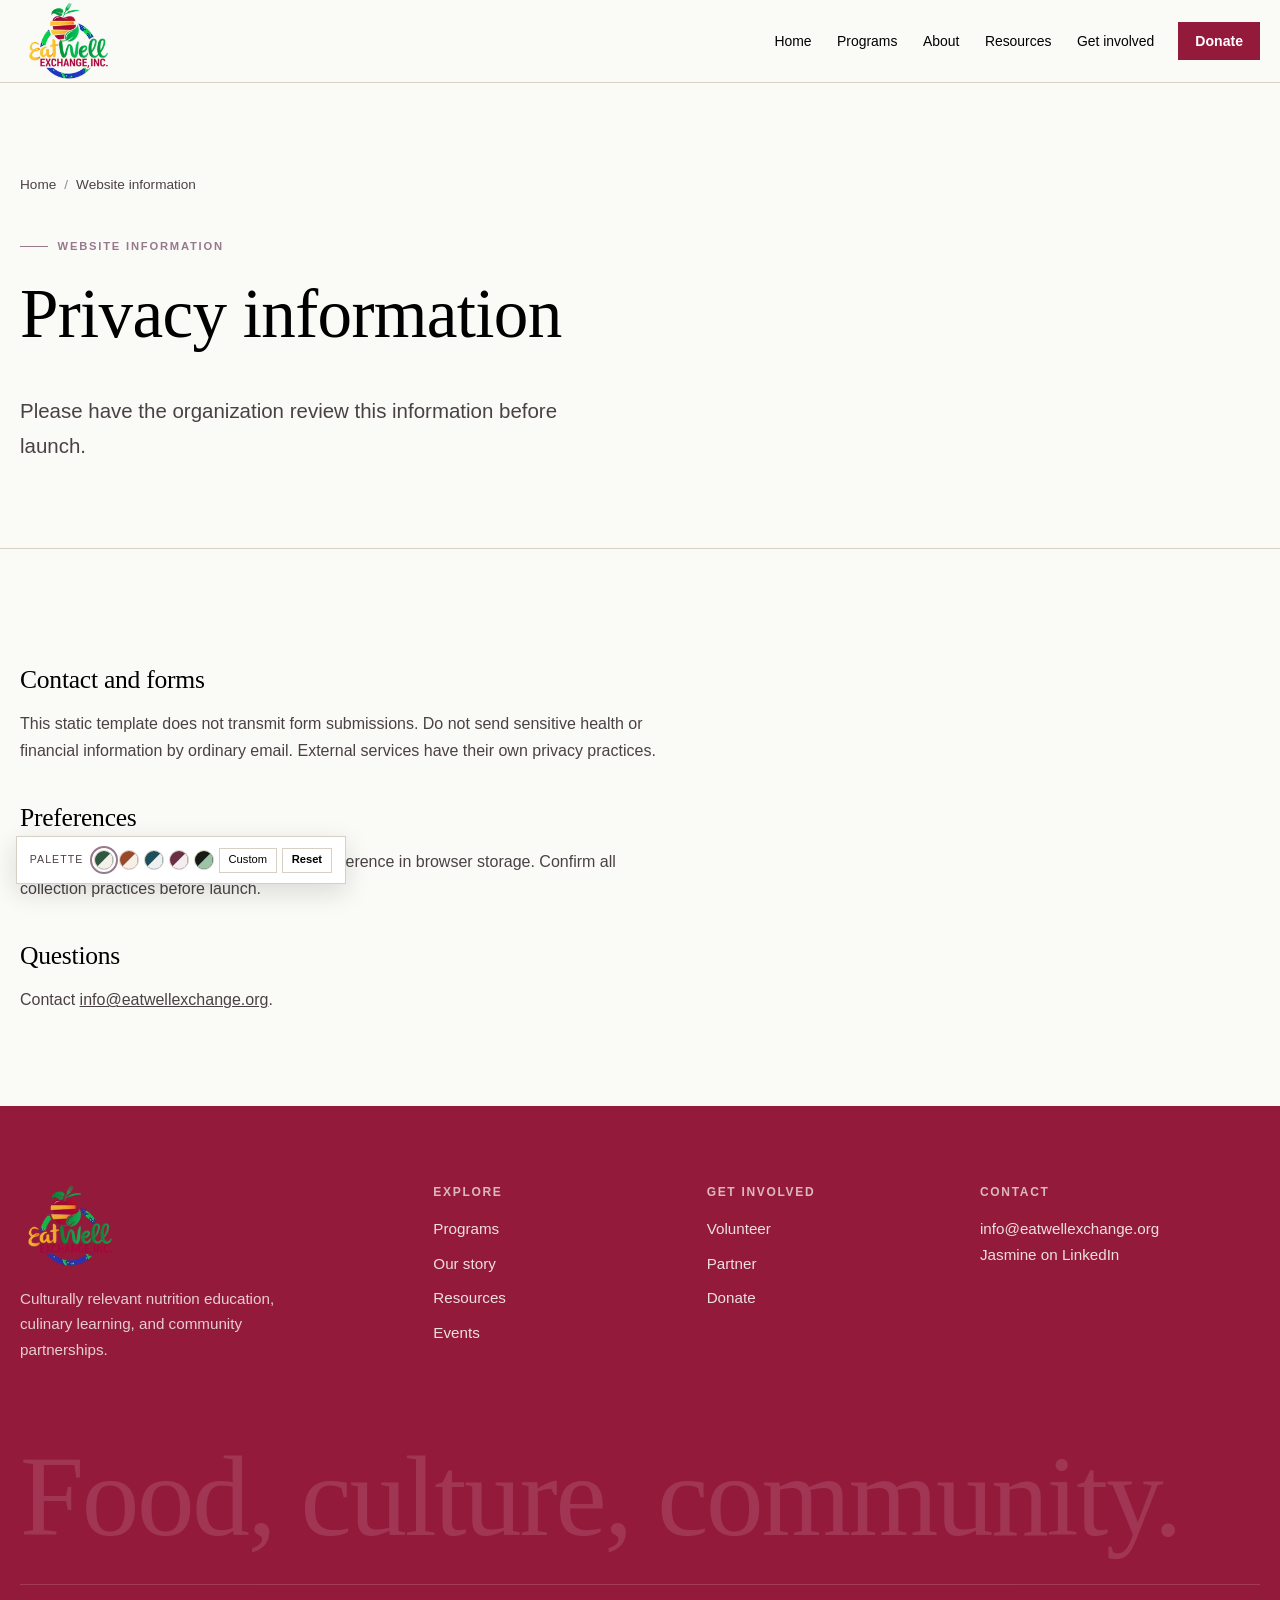
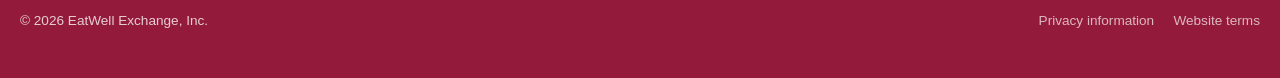
<file: privacy-policy.html>
<!DOCTYPE html><html lang="en" data-theme="sage"><head><meta charset="UTF-8"><meta name="viewport" content="width=device-width, initial-scale=1"><title>Privacy Information | EatWell Exchange</title><meta name="description" content="Privacy information for the EatWell Exchange website."><link rel="canonical" href="https://www.eatwellexchange.org/privacy-policy.html"><meta property="og:type" content="website"><meta property="og:site_name" content="EatWell Exchange, Inc."><meta property="og:title" content="Privacy Information | EatWell Exchange"><meta property="og:description" content="Privacy information for the EatWell Exchange website."><meta property="og:image" content="https://www.eatwellexchange.org/assets/hero.jpg"><meta name="theme-color" content="#941A3C"><link rel="icon" href="favicon.svg" type="image/svg+xml"><script src="theme-init.js"></script><link rel="preconnect" href="https://fonts.googleapis.com"><link rel="preconnect" href="https://fonts.gstatic.com" crossorigin><link rel="stylesheet" href="https://fonts.googleapis.com/css2?family=Instrument+Sans:wght@400;500;600&family=Newsreader:ital,opsz,wght@0,6..72,400;1,6..72,400&display=swap"><link rel="stylesheet" href="styles.css"><script type="application/ld+json">{"@context":"https://schema.org","@type":"WebPage","name":"EatWell Exchange, Inc.","url":"https://www.eatwellexchange.org/","email":"info@eatwellexchange.org"}</script></head><body class=""><a href="#main" class="skip-link">Skip to main content</a><header class="site-header"><div class="wrap header-inner"><a href="index.html" class="brand" aria-label="EatWell Exchange, home"><img class="brand-logo" src="assets/eatwell-exchange-logo.png" alt="EatWell Exchange"></a><nav class="main-nav" id="main-nav" aria-label="Primary"><ul class="nav-list"><li><a href="index.html">Home</a></li><li><a href="services.html">Programs</a></li><li><a href="about.html">About</a></li><li><a href="resources.html">Resources</a></li><li><a href="contact.html">Get involved</a></li></ul><div class="mobile-only"><a href="https://www.eatwellexchange.org/donate" class="btn">Support our mission</a></div></nav><div class="header-tools"><a href="https://www.eatwellexchange.org/donate" class="btn btn-sm header-cta">Donate</a><button type="button" class="menu-toggle" aria-expanded="false" aria-controls="main-nav" aria-label="Open menu"><span></span></button></div></div></header><main id="main"><section class="page-hero"><div class="wrap"><nav class="crumbs"><ol><li><a href="index.html">Home</a></li><li>Website information</li></ol></nav><p class="kicker">Website information</p><h1 style="max-width:22ch">Privacy information</h1><p class="lead">Please have the organization review this information before launch.</p></div></section><section class="section-tight"><div class="wrap"><article class="legal"><h2>Contact and forms</h2><p>This static template does not transmit form submissions. Do not send sensitive health or financial information by ordinary email. External services have their own privacy practices.</p><h2>Preferences</h2><p>The theme control may store your display preference in browser storage. Confirm all collection practices before launch.</p><h2>Questions</h2><p>Contact <a href="mailto:info@eatwellexchange.org">info@eatwellexchange.org</a>.</p></article></div></section></main><footer class="site-footer"><div class="wrap"><div class="footer-grid"><div><a href="index.html" class="brand" style="margin-bottom:1.2rem"><img class="brand-logo" src="assets/eatwell-exchange-logo.png" alt="EatWell Exchange"></a><p style="max-width:34ch;opacity:.8">Culturally relevant nutrition education, culinary learning, and community partnerships.</p></div><div><h2>Explore</h2><ul><li><a href="services.html">Programs</a></li><li><a href="about.html">Our story</a></li><li><a href="resources.html">Resources</a></li><li><a href="https://www.eatwellexchange.org/events">Events</a></li></ul></div><div><h2>Get involved</h2><ul><li><a href="https://www.eatwellexchange.org/volunteer">Volunteer</a></li><li><a href="https://www.eatwellexchange.org/get-involved">Partner</a></li><li><a href="https://www.eatwellexchange.org/donate">Donate</a></li></ul></div><div><h2>Contact</h2><address style="font-style:normal"><a href="mailto:info@eatwellexchange.org">info@eatwellexchange.org</a><br><a href="https://www.linkedin.com/in/jasminewestbrooks">Jasmine on LinkedIn</a></address></div></div><p class="footer-word" aria-hidden="true">Food, culture, community.</p><div class="footer-bottom"><p>&copy; <span data-year>2026</span> EatWell Exchange, Inc.</p><nav aria-label="Legal"><a href="privacy-policy.html">Privacy information</a><a href="terms.html">Website terms</a></nav></div></div></footer><div class="palette palette-dock" role="group" aria-label="Colour palette">
  <span class="palette-label">Palette</span>
  <div class="palette-swatches">
    <button type="button" class="swatch" data-set-theme="sage" aria-pressed="true" aria-label="Sage palette" title="Sage"></button>
    <button type="button" class="swatch" data-set-theme="clay" aria-pressed="false" aria-label="Clay palette" title="Clay"></button>
    <button type="button" class="swatch" data-set-theme="harbor" aria-pressed="false" aria-label="Harbor palette" title="Harbor"></button>
    <button type="button" class="swatch" data-set-theme="plum" aria-pressed="false" aria-label="Plum palette" title="Plum"></button>
    <button type="button" class="swatch" data-set-theme="night" aria-pressed="false" aria-label="Night palette" title="Night"></button>
    <button type="button" class="palette-custom-toggle" aria-expanded="false">Custom</button>
    <button type="button" class="palette-reset-default" data-reset-default-palette aria-label="Reset palette to default colors" title="Reset to default colors">Reset</button>
  </div>
  <div class="palette-custom-controls" hidden>
    <p class="palette-custom-title">Make your own palette</p>
    <label>Page background <input type="color" data-custom-color="bg" value="#FAFAF7"></label>
    <label>Text <input type="color" data-custom-color="ink" value="#000000"></label>
    <label>Accent <input type="color" data-custom-color="accent" value="#97798E"></label>
    <div class="palette-custom-actions"><button type="button" class="palette-apply" data-apply-custom-palette>Apply colors</button><button type="button" class="palette-reset" data-reset-custom-palette>Reset</button></div>
    <p class="palette-custom-help">For clear contrast, pair a light page with dark text or a dark page with light text.</p>
    <p class="palette-custom-status" role="status" aria-live="polite"></p>
  </div>
</div><script src="script.js" defer></script></body></html>
</file>
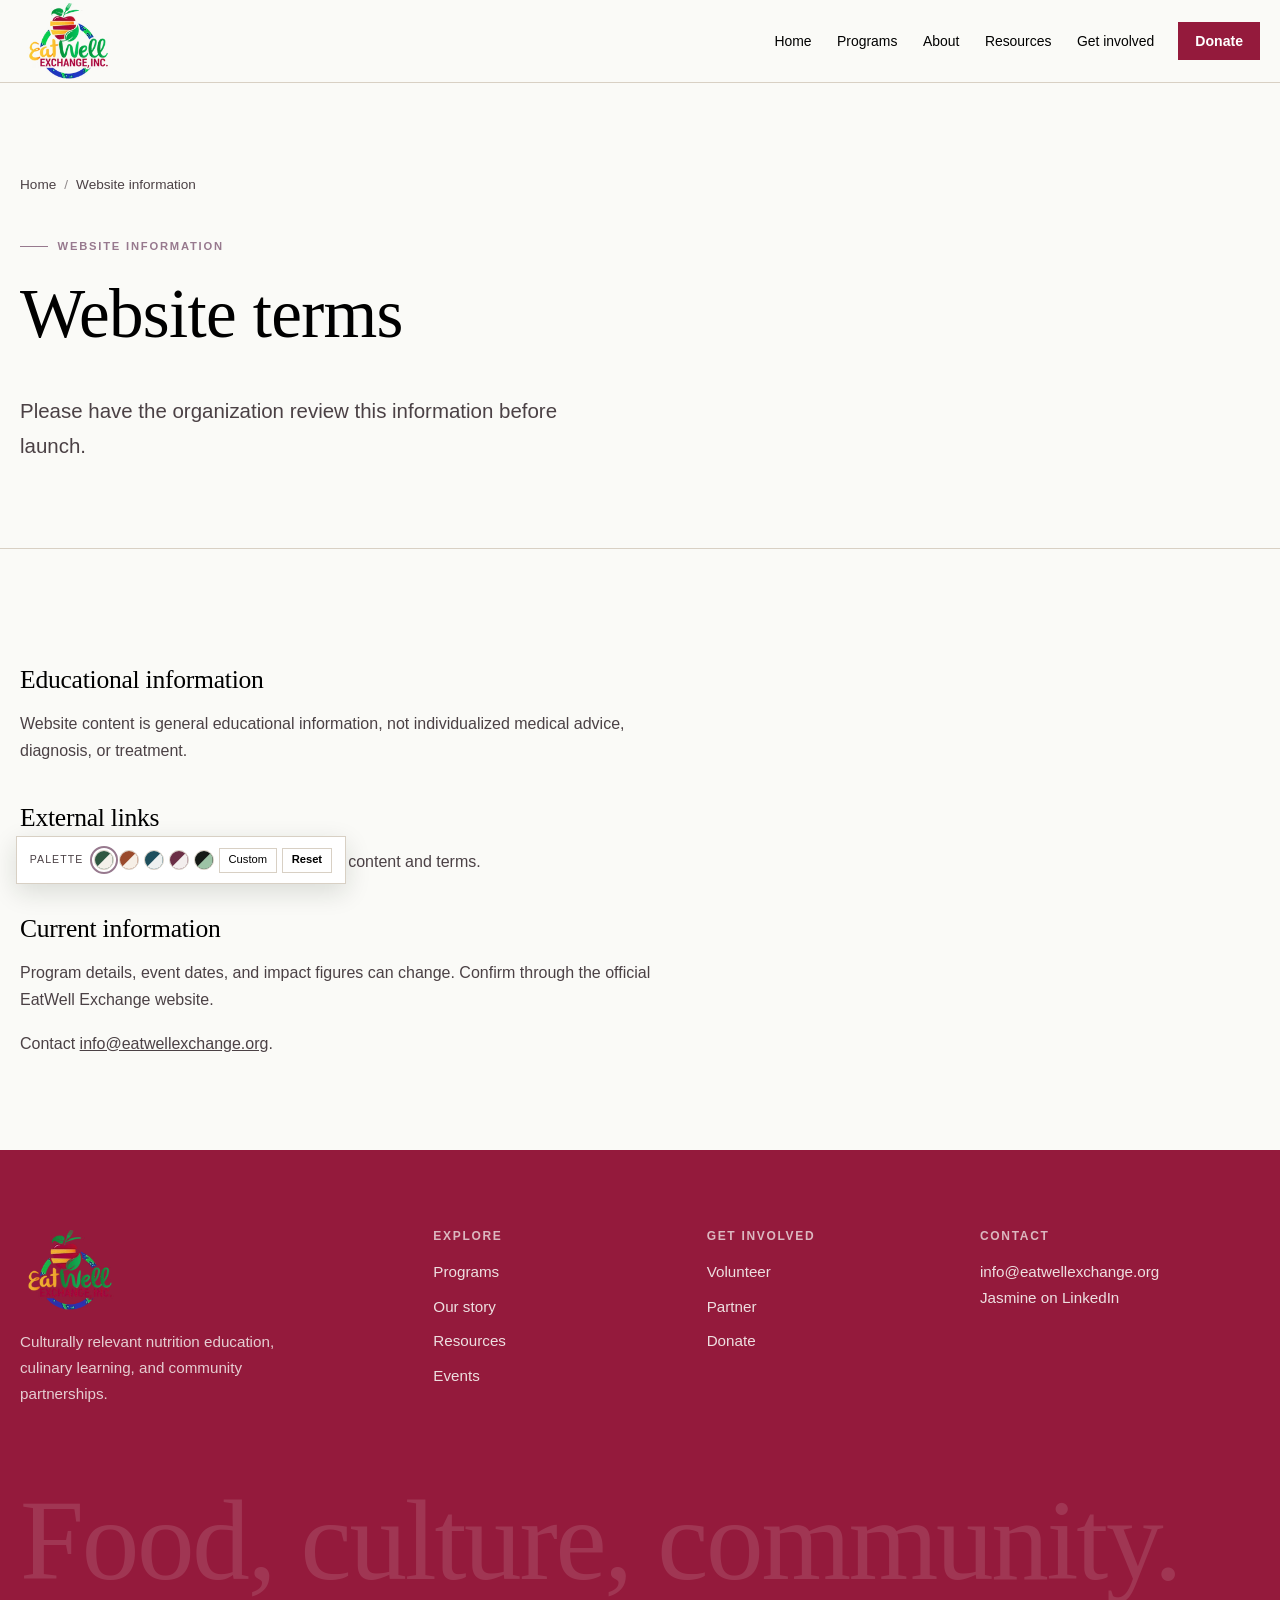
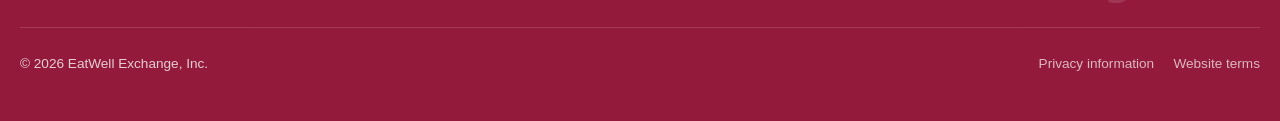
<file: terms.html>
<!DOCTYPE html><html lang="en" data-theme="sage"><head><meta charset="UTF-8"><meta name="viewport" content="width=device-width, initial-scale=1"><title>Website Terms | EatWell Exchange</title><meta name="description" content="General terms and educational content information for the EatWell Exchange website."><link rel="canonical" href="https://www.eatwellexchange.org/terms.html"><meta property="og:type" content="website"><meta property="og:site_name" content="EatWell Exchange, Inc."><meta property="og:title" content="Website Terms | EatWell Exchange"><meta property="og:description" content="General terms and educational content information for the EatWell Exchange website."><meta property="og:image" content="https://www.eatwellexchange.org/assets/hero.jpg"><meta name="theme-color" content="#941A3C"><link rel="icon" href="favicon.svg" type="image/svg+xml"><script src="theme-init.js"></script><link rel="preconnect" href="https://fonts.googleapis.com"><link rel="preconnect" href="https://fonts.gstatic.com" crossorigin><link rel="stylesheet" href="https://fonts.googleapis.com/css2?family=Instrument+Sans:wght@400;500;600&family=Newsreader:ital,opsz,wght@0,6..72,400;1,6..72,400&display=swap"><link rel="stylesheet" href="styles.css"><script type="application/ld+json">{"@context":"https://schema.org","@type":"WebPage","name":"EatWell Exchange, Inc.","url":"https://www.eatwellexchange.org/","email":"info@eatwellexchange.org"}</script></head><body class=""><a href="#main" class="skip-link">Skip to main content</a><header class="site-header"><div class="wrap header-inner"><a href="index.html" class="brand" aria-label="EatWell Exchange, home"><img class="brand-logo" src="assets/eatwell-exchange-logo.png" alt="EatWell Exchange"></a><nav class="main-nav" id="main-nav" aria-label="Primary"><ul class="nav-list"><li><a href="index.html">Home</a></li><li><a href="services.html">Programs</a></li><li><a href="about.html">About</a></li><li><a href="resources.html">Resources</a></li><li><a href="contact.html">Get involved</a></li></ul><div class="mobile-only"><a href="https://www.eatwellexchange.org/donate" class="btn">Support our mission</a></div></nav><div class="header-tools"><a href="https://www.eatwellexchange.org/donate" class="btn btn-sm header-cta">Donate</a><button type="button" class="menu-toggle" aria-expanded="false" aria-controls="main-nav" aria-label="Open menu"><span></span></button></div></div></header><main id="main"><section class="page-hero"><div class="wrap"><nav class="crumbs"><ol><li><a href="index.html">Home</a></li><li>Website information</li></ol></nav><p class="kicker">Website information</p><h1 style="max-width:22ch">Website terms</h1><p class="lead">Please have the organization review this information before launch.</p></div></section><section class="section-tight"><div class="wrap"><article class="legal"><h2>Educational information</h2><p>Website content is general educational information, not individualized medical advice, diagnosis, or treatment.</p><h2>External links</h2><p>Linked services and pages maintain their own content and terms.</p><h2>Current information</h2><p>Program details, event dates, and impact figures can change. Confirm through the official EatWell Exchange website.</p><p>Contact <a href="mailto:info@eatwellexchange.org">info@eatwellexchange.org</a>.</p></article></div></section></main><footer class="site-footer"><div class="wrap"><div class="footer-grid"><div><a href="index.html" class="brand" style="margin-bottom:1.2rem"><img class="brand-logo" src="assets/eatwell-exchange-logo.png" alt="EatWell Exchange"></a><p style="max-width:34ch;opacity:.8">Culturally relevant nutrition education, culinary learning, and community partnerships.</p></div><div><h2>Explore</h2><ul><li><a href="services.html">Programs</a></li><li><a href="about.html">Our story</a></li><li><a href="resources.html">Resources</a></li><li><a href="https://www.eatwellexchange.org/events">Events</a></li></ul></div><div><h2>Get involved</h2><ul><li><a href="https://www.eatwellexchange.org/volunteer">Volunteer</a></li><li><a href="https://www.eatwellexchange.org/get-involved">Partner</a></li><li><a href="https://www.eatwellexchange.org/donate">Donate</a></li></ul></div><div><h2>Contact</h2><address style="font-style:normal"><a href="mailto:info@eatwellexchange.org">info@eatwellexchange.org</a><br><a href="https://www.linkedin.com/in/jasminewestbrooks">Jasmine on LinkedIn</a></address></div></div><p class="footer-word" aria-hidden="true">Food, culture, community.</p><div class="footer-bottom"><p>&copy; <span data-year>2026</span> EatWell Exchange, Inc.</p><nav aria-label="Legal"><a href="privacy-policy.html">Privacy information</a><a href="terms.html">Website terms</a></nav></div></div></footer><div class="palette palette-dock" role="group" aria-label="Colour palette">
  <span class="palette-label">Palette</span>
  <div class="palette-swatches">
    <button type="button" class="swatch" data-set-theme="sage" aria-pressed="true" aria-label="Sage palette" title="Sage"></button>
    <button type="button" class="swatch" data-set-theme="clay" aria-pressed="false" aria-label="Clay palette" title="Clay"></button>
    <button type="button" class="swatch" data-set-theme="harbor" aria-pressed="false" aria-label="Harbor palette" title="Harbor"></button>
    <button type="button" class="swatch" data-set-theme="plum" aria-pressed="false" aria-label="Plum palette" title="Plum"></button>
    <button type="button" class="swatch" data-set-theme="night" aria-pressed="false" aria-label="Night palette" title="Night"></button>
    <button type="button" class="palette-custom-toggle" aria-expanded="false">Custom</button>
    <button type="button" class="palette-reset-default" data-reset-default-palette aria-label="Reset palette to default colors" title="Reset to default colors">Reset</button>
  </div>
  <div class="palette-custom-controls" hidden>
    <p class="palette-custom-title">Make your own palette</p>
    <label>Page background <input type="color" data-custom-color="bg" value="#FAFAF7"></label>
    <label>Text <input type="color" data-custom-color="ink" value="#000000"></label>
    <label>Accent <input type="color" data-custom-color="accent" value="#97798E"></label>
    <div class="palette-custom-actions"><button type="button" class="palette-apply" data-apply-custom-palette>Apply colors</button><button type="button" class="palette-reset" data-reset-custom-palette>Reset</button></div>
    <p class="palette-custom-help">For clear contrast, pair a light page with dark text or a dark page with light text.</p>
    <p class="palette-custom-status" role="status" aria-live="polite"></p>
  </div>
</div><script src="script.js" defer></script></body></html>
</file>
<file: styles.css>
/* EatWell Exchange — site styles */

/* ---------- Palettes (built-in, switchable) ---------- */
:root,
[data-theme="sage"] {
  --bg: #FAFAF7;
  --surface: #FFFFFF;
  --surface-2: #F0EFEA;
  --ink: #000000;
  --ink-soft: #4b4145;
  --line: #d8d0c4;
  --brand: #941A3C;
  --brand-ink: #ffffff;
  --accent: #97798E;
  --accent-soft: #e5d8df;
  --band: #941A3C;
  --band-ink: #FAFAF7;
}
[data-theme="clay"] {
  --bg: #f6efe6;
  --surface: #fdf9f3;
  --surface-2: #ece1d2;
  --ink: #2b211b;
  --ink-soft: #5b4c41;
  --line: #dccdbb;
  --brand: #9a4a2b;
  --brand-ink: #fdf9f3;
  --accent: #4f6b3d;
  --accent-soft: #dfe5cf;
  --band: #3b2a21;
  --band-ink: #f0e5d6;
}
[data-theme="harbor"] {
  --bg: #eef1f0;
  --surface: #f9fbfa;
  --surface-2: #dde4e2;
  --ink: #15242a;
  --ink-soft: #435459;
  --line: #c6d0cf;
  --brand: #1e4f5c;
  --brand-ink: #f2f6f5;
  --accent: #b0773a;
  --accent-soft: #efe0cc;
  --band: #14323a;
  --band-ink: #dde8e6;
}
[data-theme="plum"] {
  --bg: #f3eeed;
  --surface: #fbf8f7;
  --surface-2: #e7dedc;
  --ink: #2a1d22;
  --ink-soft: #5a4950;
  --line: #d6c9c8;
  --brand: #6b2f45;
  --brand-ink: #fbf8f7;
  --accent: #5d6b3a;
  --accent-soft: #e2e4cf;
  --band: #351c26;
  --band-ink: #eee2e1;
}
[data-theme="night"] {
  --bg: #151a16;
  --surface: #1c231e;
  --surface-2: #252e27;
  --ink: #ece8de;
  --ink-soft: #b2b4a8;
  --line: #36413a;
  --brand: #9cc3a5;
  --brand-ink: #13201a;
  --accent: #e0a06f;
  --accent-soft: #3a2c22;
  --band: #0e120f;
  --band-ink: #dcd8cc;
}

:root {
  --font-display: "Newsreader", Georgia, "Times New Roman", serif;
  --font-body: "Instrument Sans", system-ui, -apple-system, "Segoe UI", Roboto, sans-serif;
  --radius: 3px;
  --wrap: 1200px;
  --ease: cubic-bezier(.2, .7, .2, 1);
  color-scheme: light;
}
[data-theme="night"] { color-scheme: dark; }

/* ---------- Base ---------- */
*, *::before, *::after { box-sizing: border-box; }
html { -webkit-text-size-adjust: 100%; scroll-behavior: smooth; }
body {
  margin: 0;
  background: var(--bg);
  color: var(--ink);
  font-family: var(--font-body);
  font-size: 1.0625rem;
  line-height: 1.65;
  overflow-x: hidden;
  transition: background-color .35s ease, color .35s ease;
}
img { max-width: 100%; height: auto; display: block; }
a { color: inherit; }
h1, h2, h3, h4 {
  font-family: var(--font-display);
  font-weight: 400;
  line-height: 1.12;
  margin: 0 0 .6em;
  letter-spacing: -0.01em;
  text-wrap: balance;
}
h1 { font-size: clamp(2.4rem, 5.4vw, 4.4rem); }
h2 { font-size: clamp(1.9rem, 3.6vw, 2.9rem); }
h3 { font-size: clamp(1.3rem, 2vw, 1.6rem); }
h4 { font-size: 1.15rem; font-family: var(--font-body); font-weight: 600; letter-spacing: 0; }
p { margin: 0 0 1em; }
em { font-style: italic; }
:focus-visible { outline: 2px solid var(--accent); outline-offset: 3px; }

.wrap { width: min(100% - 2.5rem, var(--wrap)); margin-inline: auto; }
.skip-link {
  position: absolute; left: 1rem; top: -100px; z-index: 100;
  background: var(--ink); color: var(--bg); padding: .6rem 1rem; text-decoration: none;
}
.skip-link:focus { top: 1rem; }
.sr-only { position: absolute; width: 1px; height: 1px; overflow: hidden; clip: rect(0 0 0 0); white-space: nowrap; }

.kicker {
  display: inline-flex; align-items: center; gap: .6rem;
  font-size: .78rem; font-weight: 600; letter-spacing: .14em; text-transform: uppercase;
  color: var(--accent); margin-bottom: 1.2rem;
}
.kicker::before { content: ""; width: 28px; height: 1px; background: currentColor; }
.lead { font-size: clamp(1.1rem, 1.6vw, 1.3rem); color: var(--ink-soft); max-width: 40ch; }
.muted { color: var(--ink-soft); }
.note { font-size: .85rem; color: var(--ink-soft); }

/* ---------- Buttons & links ---------- */
.btn {
  --b: var(--brand);
  display: inline-flex; align-items: center; gap: .65rem;
  padding: .95rem 1.4rem;
  font: 600 .95rem/1 var(--font-body);
  text-decoration: none; cursor: pointer;
  border: 1px solid var(--b); border-radius: var(--radius);
  background: var(--b); color: var(--brand-ink);
  position: relative; overflow: hidden; isolation: isolate;
  transition: color .3s var(--ease), border-color .3s var(--ease);
}
.btn::before {
  content: ""; position: absolute; inset: 0; z-index: -1;
  background: var(--ink); transform: scaleX(0); transform-origin: right;
  transition: transform .45s var(--ease);
}
.btn:hover::before { transform: scaleX(1); transform-origin: left; }
.btn:hover { border-color: var(--ink); color: var(--bg); }
.btn svg { width: 18px; height: 18px; transition: transform .3s var(--ease); }
.btn:hover svg { transform: translateX(4px); }
.btn-ghost { background: transparent; color: var(--ink); border-color: var(--line); }
.btn-ghost::before { background: var(--surface-2); }
.btn-ghost:hover { color: var(--ink); border-color: var(--ink); }
.btn-sm { padding: .7rem 1rem; font-size: .88rem; }

.link {
  font-weight: 600; text-decoration: none; color: var(--brand);
  display: inline-flex; align-items: center; gap: .4rem;
  background: linear-gradient(currentColor, currentColor) 0 100% / 0 1px no-repeat;
  transition: background-size .35s var(--ease);
  padding-bottom: 2px;
}
.link:hover { background-size: 100% 1px; }
.link svg { width: 16px; height: 16px; transition: transform .3s var(--ease); }
.link:hover svg { transform: translateX(3px); }

/* ---------- Header ---------- */
.site-header {
  position: sticky; top: 0; z-index: 50;
  background: color-mix(in srgb, var(--bg) 92%, transparent);
  backdrop-filter: saturate(1.2) blur(8px);
  border-bottom: 1px solid transparent;
  transition: border-color .3s ease, background-color .35s ease;
}
.site-header.scrolled { border-bottom-color: var(--line); }
.header-inner { display: flex; align-items: center; gap: 1.5rem; min-height: 76px; }
.brand { display: flex; align-items: center; gap: .7rem; text-decoration: none; margin-right: auto; }
.brand-logo { display:block; width:96px; height:76px; object-fit:contain; flex:none; }
.brand-mark { width: 34px; height: 34px; color: var(--brand); flex: none; }
.brand-name { font-family: var(--font-display); font-size: 1.3rem; line-height: 1; display: block; }
.brand-sub { font-size: .7rem; letter-spacing: .12em; text-transform: uppercase; color: var(--ink-soft); }
.nav-list { list-style: none; display: flex; gap: 1.8rem; margin: 0; padding: 0; }
.nav-list a {
  text-decoration: none; font-size: .95rem; font-weight: 500; position: relative; padding: .4rem 0;
}
.nav-list a::after {
  content: ""; position: absolute; left: 0; right: 0; bottom: 0; height: 1px; background: var(--accent);
  transform: scaleX(0); transform-origin: left; transition: transform .35s var(--ease);
}
.nav-list a:hover::after, .nav-list a[aria-current="page"]::after { transform: scaleX(1); }
.nav-list a[aria-current="page"] { color: var(--brand); }
.header-cta { flex: none; }
.menu-toggle {
  display: none; background: none; border: 1px solid var(--line); border-radius: var(--radius);
  width: 44px; height: 44px; color: var(--ink); cursor: pointer; align-items: center; justify-content: center;
}
.menu-toggle span { display: block; width: 18px; height: 1.5px; background: currentColor; position: relative; transition: background .2s; }
.menu-toggle span::before, .menu-toggle span::after {
  content: ""; position: absolute; left: 0; width: 18px; height: 1.5px; background: currentColor; transition: transform .3s var(--ease);
}
.menu-toggle span::before { top: -6px; }
.menu-toggle span::after { top: 6px; }
.menu-toggle[aria-expanded="true"] span { background: transparent; }
.menu-toggle[aria-expanded="true"] span::before { transform: translateY(6px) rotate(45deg); }
.menu-toggle[aria-expanded="true"] span::after { transform: translateY(-6px) rotate(-45deg); }

/* Palette switcher */
.palette { display: flex; align-items: center; gap: .5rem; }
.palette-label { font-size: .72rem; letter-spacing: .12em; text-transform: uppercase; color: var(--ink-soft); }
.palette-swatches { display: flex; gap: 4px; }
.swatch {
  width: 22px; height: 22px; border-radius: 2px; cursor: pointer; padding: 0;
  border: 1px solid var(--line); position: relative; overflow: hidden;
  transition: transform .25s var(--ease);
}
.swatch::before, .swatch::after { content: ""; position: absolute; inset: 0; }
.swatch::after { clip-path: polygon(100% 0, 100% 100%, 0 100%); }
.swatch[data-set-theme="sage"]::before { background: #2f5741; } .swatch[data-set-theme="sage"]::after { background: #f4f1ea; }
.swatch[data-set-theme="clay"]::before { background: #9a4a2b; } .swatch[data-set-theme="clay"]::after { background: #f6efe6; }
.swatch[data-set-theme="harbor"]::before { background: #1e4f5c; } .swatch[data-set-theme="harbor"]::after { background: #eef1f0; }
.swatch[data-set-theme="plum"]::before { background: #6b2f45; } .swatch[data-set-theme="plum"]::after { background: #f3eeed; }
.swatch[data-set-theme="night"]::before { background: #151a16; } .swatch[data-set-theme="night"]::after { background: #9cc3a5; }
.swatch:hover { transform: translateY(-2px); }
.swatch[aria-pressed="true"] { outline: 2px solid var(--ink); outline-offset: 2px; }

.header-tools { display: flex; align-items: center; gap: 1.25rem; }

/* ---------- Sections ---------- */
.section { padding: clamp(4.5rem, 9vw, 8rem) 0; }
.section-tight { padding: clamp(3rem, 6vw, 5rem) 0; }
.section-surface { background: var(--surface); }
.section-band { background: var(--band); color: var(--band-ink); }
.section-band .kicker { color: var(--accent-soft); }
.section-band .muted, .section-band .lead { color: color-mix(in srgb, var(--band-ink) 75%, transparent); }
.rule { border: 0; border-top: 1px solid var(--line); margin: 0; }

.split { display: grid; grid-template-columns: 5fr 7fr; gap: clamp(2rem, 6vw, 6rem); align-items: start; }
.split-even { grid-template-columns: 1fr 1fr; align-items: center; }
.sticky-col { position: sticky; top: 110px; }

/* Hero */
.hero { padding: clamp(3rem, 7vw, 6rem) 0 clamp(4rem, 8vw, 7rem); }
.hero-grid { display: grid; grid-template-columns: 1.05fr .95fr; gap: clamp(2rem, 5vw, 5rem); align-items: end; }
.hero h1 em { color: var(--brand); }
.hero-actions { display: flex; flex-wrap: wrap; gap: .8rem; margin: 2rem 0 2.5rem; }
.hero-facts { display: grid; grid-template-columns: repeat(3, 1fr); border-top: 1px solid var(--line); }
.hero-facts li { list-style: none; padding: 1rem 1rem 0 0; font-size: .9rem; color: var(--ink-soft); }
.hero-facts strong { display: block; color: var(--ink); font-weight: 600; margin-bottom: .2rem; }
.hero-facts { padding: 0; margin: 0; }
.hero-media { position: relative; }
.hero-media figure { margin: 0; overflow: hidden; border-radius: var(--radius); aspect-ratio: 4 / 5; }
.hero-media img { width: 100%; height: 100%; object-fit: cover; }
.hero-tag {
  position: absolute; left: -1.5rem; bottom: 2rem; background: var(--surface); padding: 1rem 1.2rem;
  border-left: 3px solid var(--accent); max-width: 260px; font-size: .9rem; box-shadow: 0 12px 30px -18px rgba(0,0,0,.35);
}
.hero-tag strong { display: block; font-family: var(--font-display); font-size: 1.15rem; font-weight: 400; }

.page-hero { padding: clamp(3rem, 7vw, 6rem) 0 clamp(2.5rem, 5vw, 4rem); border-bottom: 1px solid var(--line); }
.page-hero .lead { max-width: 52ch; }
.crumbs { font-size: .85rem; color: var(--ink-soft); margin-bottom: 2rem; }
.crumbs ol { list-style: none; display: flex; gap: .5rem; padding: 0; margin: 0; flex-wrap: wrap; }
.crumbs li + li::before { content: "/"; margin-right: .5rem; opacity: .6; }
.crumbs a { text-decoration: none; }
.crumbs a:hover { text-decoration: underline; }

/* Numbered list rows */
.rows { list-style: none; margin: 0; padding: 0; border-top: 1px solid var(--line); }
.row {
  display: grid; grid-template-columns: 4rem 1fr; gap: 1rem; padding: 1.6rem 0;
  border-bottom: 1px solid var(--line); position: relative;
}
.row-num { font-family: var(--font-display); font-size: 1.1rem; color: var(--accent); }
.row h3 { margin-bottom: .35rem; transition: color .3s ease; }
.row p { margin: 0; color: var(--ink-soft); }
.row::after {
  content: ""; position: absolute; left: 0; bottom: -1px; height: 1px; width: 100%; background: var(--brand);
  transform: scaleX(0); transform-origin: left; transition: transform .5s var(--ease);
}
.row:hover::after { transform: scaleX(1); }
.row:hover h3 { color: var(--brand); }
.section-band .rows, .section-band .row { border-color: color-mix(in srgb, var(--band-ink) 18%, transparent); }
.section-band .row p { color: color-mix(in srgb, var(--band-ink) 72%, transparent); }
.section-band .row:hover h3 { color: var(--accent-soft); }
.section-band .row::after { background: var(--accent-soft); }

/* Condition index */
.index-grid { display: grid; grid-template-columns: repeat(3, 1fr); border-top: 1px solid var(--line); border-left: 1px solid var(--line); }
.index-item {
  padding: 2rem 1.8rem 2.2rem; border-right: 1px solid var(--line); border-bottom: 1px solid var(--line);
  transition: background-color .35s ease;
}
.index-item:hover { background: var(--surface); }
.index-item .tag { font-size: .75rem; letter-spacing: .1em; text-transform: uppercase; color: var(--ink-soft); }
.index-item h3 { margin: .8rem 0 .6rem; }
.index-item p { color: var(--ink-soft); margin: 0; font-size: .98rem; }

/* Plate explorer */
.plate { display: grid; grid-template-columns: 1fr 1.4fr; gap: clamp(2rem, 5vw, 4rem); align-items: start; margin-top: 3rem; }
.plate-tabs { display: flex; flex-direction: column; border-top: 1px solid var(--line); }
.plate-tab {
  text-align: left; background: none; border: 0; border-bottom: 1px solid var(--line); color: var(--ink);
  padding: 1.15rem 0; font: 400 1.35rem/1.2 var(--font-display); cursor: pointer;
  display: flex; justify-content: space-between; align-items: center; gap: 1rem;
  transition: color .25s ease, padding .35s var(--ease);
}
.plate-tab span.share { font: 500 .8rem var(--font-body); color: var(--ink-soft); letter-spacing: .06em; }
.plate-tab:hover { padding-left: .6rem; color: var(--brand); }
.plate-tab[aria-selected="true"] { color: var(--brand); padding-left: .6rem; box-shadow: inset 3px 0 0 var(--accent); }
.plate-panel { background: var(--surface); padding: clamp(1.5rem, 3vw, 2.5rem); border-radius: var(--radius); border: 1px solid var(--line); }
.plate-panel[hidden] { display: none; }
.plate-panel.is-in { animation: panelIn .45s var(--ease); }
@keyframes panelIn { from { opacity: 0; transform: translateY(8px); } to { opacity: 1; transform: none; } }
.plate-panel ul { padding-left: 1.1rem; }
.plate-panel li { margin-bottom: .5rem; }
.target { margin-top: 1.5rem; padding-top: 1.2rem; border-top: 1px dashed var(--line); }
.target h4 { color: var(--accent); margin-bottom: .3rem; }

/* Photo */
.photo { margin: 0; overflow: hidden; border-radius: var(--radius); }
.photo img { width: 100%; height: 100%; object-fit: cover; transition: transform 1.1s var(--ease); }
.photo:hover img { transform: scale(1.035); }
.photo figcaption { font-size: .82rem; color: var(--ink-soft); padding-top: .6rem; }

/* Check list */
.ticks { list-style: none; padding: 0; margin: 1.5rem 0; }
.ticks li { padding: .85rem 0 .85rem 2rem; border-bottom: 1px solid var(--line); position: relative; }
.ticks li::before {
  content: ""; position: absolute; left: 0; top: 1.25rem; width: 12px; height: 7px;
  border-left: 2px solid var(--brand); border-bottom: 2px solid var(--brand); transform: rotate(-45deg);
}
.section-band .ticks li { border-color: color-mix(in srgb, var(--band-ink) 18%, transparent); }
.section-band .ticks li::before { border-color: var(--accent-soft); }

/* Cards */
.cards { display: grid; grid-template-columns: repeat(3, 1fr); gap: 1.5rem; }
.card {
  background: var(--surface); border: 1px solid var(--line); border-radius: var(--radius);
  padding: 1.8rem; display: flex; flex-direction: column;
  transition: transform .4s var(--ease), border-color .3s ease, box-shadow .4s var(--ease);
}
.card:hover { transform: translateY(-4px); border-color: var(--ink-soft); box-shadow: 0 18px 40px -28px rgba(0,0,0,.45); }
.card .tag { font-size: .74rem; letter-spacing: .1em; text-transform: uppercase; color: var(--accent); margin-bottom: .8rem; }
.card p { color: var(--ink-soft); }
.card .link { margin-top: auto; }
.card.is-hidden { display: none; }

/* Pricing / programs */
.programs { display: grid; grid-template-columns: repeat(3, 1fr); border: 1px solid var(--line); border-radius: var(--radius); overflow: hidden; }
.program { padding: 2.2rem 2rem; background: var(--surface); display: flex; flex-direction: column; transition: background-color .3s; }
.program + .program { border-left: 1px solid var(--line); }
.program.featured { background: var(--band); color: var(--band-ink); }
.program.featured .muted, .program.featured li { color: color-mix(in srgb, var(--band-ink) 80%, transparent); }
.program .format { font-size: .85rem; letter-spacing: .06em; text-transform: uppercase; color: var(--accent); }
.program.featured .format { color: var(--accent-soft); }
.program ul { padding: 0; list-style: none; margin: 1.2rem 0 1.8rem; }
.program li { padding: .5rem 0; border-bottom: 1px solid color-mix(in srgb, currentColor 14%, transparent); font-size: .95rem; }
.program .rate { font-family: var(--font-display); font-size: 1.4rem; margin-top: auto; margin-bottom: 1.2rem; }
.program.featured .btn { --b: var(--accent-soft); color: var(--band); }

/* Tables */
.table-wrap { overflow-x: auto; border: 1px solid var(--line); border-radius: var(--radius); }
table { width: 100%; border-collapse: collapse; min-width: 560px; background: var(--surface); }
th, td { text-align: left; padding: 1rem 1.2rem; border-bottom: 1px solid var(--line); vertical-align: top; font-size: .96rem; }
th { font-weight: 600; background: var(--surface-2); }
tr:last-child td { border-bottom: 0; }
tbody tr { transition: background-color .25s; }
tbody tr:hover { background: var(--bg); }

/* FAQ */
.faq details { border-bottom: 1px solid var(--line); }
.faq details:first-child { border-top: 1px solid var(--line); }
.faq summary {
  list-style: none; cursor: pointer; padding: 1.4rem 2.5rem 1.4rem 0; position: relative;
  font: 400 1.25rem/1.3 var(--font-display); transition: color .25s;
}
.faq summary::-webkit-details-marker { display: none; }
.faq summary::after, .faq summary::before {
  content: ""; position: absolute; right: .3rem; top: 50%; width: 14px; height: 1.5px; background: currentColor;
  transition: transform .3s var(--ease);
}
.faq summary::before { transform: rotate(90deg); }
.faq details[open] summary::before { transform: rotate(0); }
.faq summary:hover { color: var(--brand); }
.faq .answer { padding: 0 0 1.4rem; color: var(--ink-soft); max-width: 70ch; }

/* Filter */
.filters { display: flex; flex-wrap: wrap; gap: .5rem; margin: 2rem 0; }
.filter {
  background: transparent; border: 1px solid var(--line); border-radius: var(--radius); color: var(--ink);
  padding: .6rem 1rem; font: 500 .9rem var(--font-body); cursor: pointer; transition: all .25s ease;
}
.filter:hover { border-color: var(--ink); }
.filter[aria-pressed="true"] { background: var(--ink); color: var(--bg); border-color: var(--ink); }

/* Forms */
.form { display: grid; grid-template-columns: 1fr 1fr; gap: 1.2rem 1.4rem; }
.field { display: flex; flex-direction: column; gap: .45rem; }
.field.full { grid-column: 1 / -1; }
.field label { font-size: .9rem; font-weight: 600; }
.field input, .field select, .field textarea {
  font: inherit; font-size: 1rem; color: var(--ink); background: var(--surface);
  border: 1px solid var(--line); border-radius: var(--radius); padding: .85rem 1rem; width: 100%;
  transition: border-color .2s, box-shadow .2s;
}
.field textarea { min-height: 140px; resize: vertical; }
.field input:focus, .field select:focus, .field textarea:focus { outline: none; border-color: var(--brand); box-shadow: 0 0 0 3px color-mix(in srgb, var(--brand) 18%, transparent); }
.field .error { font-size: .82rem; color: #a3322a; min-height: 1em; }
[data-theme="night"] .field .error { color: #f0a097; }
.field [aria-invalid="true"] { border-color: #a3322a; }
.form-status { grid-column: 1 / -1; padding: 1rem 1.2rem; border-left: 3px solid var(--brand); background: var(--surface-2); }
.form-status[hidden] { display: none; }
.notice { border-left: 3px solid var(--accent); background: var(--accent-soft); padding: 1rem 1.2rem; font-size: .93rem; margin-bottom: 2rem; color: var(--ink); }
.newsletter { display: flex; gap: .8rem; flex-wrap: wrap; align-items: end; }
.newsletter .field { flex: 1 1 200px; }
.section-band .field input { background: transparent; color: var(--band-ink); border-color: color-mix(in srgb, var(--band-ink) 30%, transparent); }
.section-band .field label { color: var(--band-ink); }

/* Contact info */
.info-list { display: grid; gap: 0; border-top: 1px solid var(--line); }
.info-list > div { padding: 1.4rem 0; border-bottom: 1px solid var(--line); display: grid; grid-template-columns: 9rem 1fr; gap: 1rem; }
.info-list dt { font-size: .78rem; letter-spacing: .1em; text-transform: uppercase; color: var(--ink-soft); padding-top: .2rem; }
.info-list dd { margin: 0; }
.ph { background: var(--accent-soft); padding: 0 .3em; border-radius: 2px; font-size: .95em; }

/* Steps */
.steps { display: grid; grid-template-columns: repeat(3, 1fr); gap: 2rem; counter-reset: s; }
.step { border-top: 2px solid var(--ink); padding-top: 1.4rem; }
.step-n { font-family: var(--font-display); font-size: 2.6rem; line-height: 1; color: var(--accent); display: block; margin-bottom: 1rem; }

/* CTA band */
.cta { display: flex; flex-direction: column; align-items: flex-start; gap: 1.5rem; }
.cta .btn { --b: var(--accent-soft); color: var(--band); }
.cta .btn::before { background: var(--bg); }
.cta .btn:hover { color: var(--ink); border-color: var(--bg); }
.cta .btn-ghost { background: transparent; color: var(--band-ink); border-color: color-mix(in srgb, var(--band-ink) 35%, transparent); }

/* Legal */
.legal { max-width: 72ch; }
.legal h2 { font-size: 1.6rem; margin-top: 2.5rem; }
.legal p, .legal li { color: var(--ink-soft); }

/* Footer */
.site-footer { background: var(--band); color: var(--band-ink); padding: 5rem 0 2rem; font-size: .95rem; }
.footer-grid { display: grid; grid-template-columns: 1.6fr 1fr 1fr 1.2fr; gap: 2.5rem; }
.site-footer h2 { font-family: var(--font-body); font-size: .75rem; letter-spacing: .14em; text-transform: uppercase; font-weight: 600; opacity: .7; margin-bottom: 1rem; }
.site-footer ul { list-style: none; padding: 0; margin: 0; }
.site-footer li { margin-bottom: .55rem; }
.site-footer a { text-decoration: none; opacity: .88; transition: opacity .2s; }
.site-footer a:hover { opacity: 1; text-decoration: underline; text-underline-offset: 3px; }
.site-footer .brand-logo { width:100px; height:80px; }
.footer-word { font-family: var(--font-display); font-size: clamp(2.5rem, 9vw, 7.5rem); line-height: .95; margin: 4rem 0 2rem; opacity: .14; letter-spacing: -0.02em; overflow-wrap: anywhere; }
.footer-bottom { display: flex; flex-wrap: wrap; justify-content: space-between; gap: 1rem; padding-top: 1.5rem; border-top: 1px solid color-mix(in srgb, var(--band-ink) 18%, transparent); font-size: .85rem; opacity: .8; }
.footer-bottom nav { display: flex; gap: 1.2rem; flex-wrap: wrap; }

/* ---------- Scroll reveal ---------- */
.js [data-reveal] { opacity: 0; transform: translateY(22px); transition: opacity .8s var(--ease), transform .8s var(--ease); transition-delay: var(--d, 0s); }
.js [data-reveal="fade"] { transform: none; }
.js [data-reveal="clip"] { transform: scale(.98); clip-path: inset(6% 0 6% 0); transition: opacity .9s var(--ease), transform 1.1s var(--ease), clip-path 1.1s var(--ease); }
.js [data-reveal].in { opacity: 1; transform: none; }
.js [data-reveal="clip"].in { clip-path: inset(0 0 0 0); }
.js .line-draw { transform: scaleX(0); transform-origin: left; transition: transform 1s var(--ease) .2s; }
.js .in .line-draw, .js .line-draw.in { transform: scaleX(1); }

@media (prefers-reduced-motion: reduce) {
  html { scroll-behavior: auto; }
  *, *::before, *::after { animation-duration: .01ms !important; transition-duration: .01ms !important; transition-delay: 0s !important; }
  .js [data-reveal] { opacity: 1; transform: none; clip-path: none; }
}

/* ---------- Responsive ---------- */
@media (max-width: 1080px) {
  .nav-list { gap: 1.2rem; }
  .palette-label { display: none; }
  .footer-grid { grid-template-columns: 1fr 1fr; }
}
@media (max-width: 960px) {
  .menu-toggle { display: inline-flex; }
  .header-cta { display: none; }
  .main-nav {
    position: fixed; inset: 76px 0 0 0; background: var(--bg); padding: 2rem 1.25rem;
    display: flex; flex-direction: column; gap: 2rem; overflow-y: auto;
    visibility: hidden; opacity: 0; transform: translateY(-8px);
    transition: opacity .3s ease, transform .3s var(--ease), visibility 0s linear .3s;
  }
  .main-nav.open { visibility: visible; opacity: 1; transform: none; transition-delay: 0s; }
  .nav-list { flex-direction: column; gap: 0; }
  .nav-list a { display: block; font-family: var(--font-display); font-size: 1.8rem; padding: .8rem 0; border-bottom: 1px solid var(--line); }
  .nav-list a::after { display: none; }
  .main-nav .mobile-only { display: flex; }
  .header-tools .palette { display: none; }
  .hero-grid, .split, .split-even, .plate, .cta { grid-template-columns: 1fr; }
  .sticky-col { position: static; }
  .hero-media figure { aspect-ratio: 4 / 3; }
  .hero-tag { left: 1rem; bottom: 1rem; }
  .index-grid, .cards, .programs, .steps { grid-template-columns: 1fr 1fr; }
  .program + .program { border-left: 0; }
  .programs { gap: 1px; background: var(--line); }
}
@media (min-width: 961px) { .mobile-only { display: none !important; } }
@media (max-width: 640px) {
  body { font-size: 1rem; }
  .hero-facts { grid-template-columns: 1fr; }
  .hero-facts li { padding: .9rem 0; border-bottom: 1px solid var(--line); }
  .index-grid, .cards, .programs, .steps, .form, .footer-grid { grid-template-columns: 1fr; }
  .row { grid-template-columns: 2.6rem 1fr; }
  .info-list > div { grid-template-columns: 1fr; gap: .3rem; }
  .hero-actions .btn { width: 100%; justify-content: space-between; }
  .brand-sub { display: none; }
}

/* Art direction refresh: editorial, tactile, and deliberately quiet */
:root { --bg:#f3efe5; --surface:#faf8f1; --surface-2:#e7e0d2; --ink:#252b21; --ink-soft:#555a4e; --line:#c9c4b7; --brand:#294a36; --brand-ink:#f7f3e9; --accent:#a14f32; --accent-soft:#e8c9a8; --band:#294234; --band-ink:#f3efe5; --font-display:Georgia,'Times New Roman',serif; --font-body:Arial,Helvetica,sans-serif; --wrap:1240px; --radius:0px; }
[data-theme] { color-scheme: light; }
body { font-size:16px; line-height:1.7; }
.palette { display:none!important; }
.site-header { background:var(--bg); backdrop-filter:none; border-bottom:1px solid var(--line); }
.header-inner { min-height:82px; }
.brand-mark { color:var(--accent); }
.brand-name { font-size:1.45rem; }
.nav-list { gap:clamp(1rem,2vw,2rem); }
.nav-list a { font-size:.87rem; }
.nav-list a[aria-current="page"] { text-decoration:underline; text-decoration-color:var(--accent); text-underline-offset:7px; }
.btn { border-radius:0; transition:background-color .2s ease,color .2s ease; }
.btn::before,.btn svg,.link svg { transition:none; }
.btn:hover::before { transform:none; background:var(--accent); }
.btn:hover svg,.link:hover svg { transform:none; }
.link { background:none; border-bottom:1px solid currentColor; }
.link:hover { background:none; }
.hero { padding:clamp(3rem,6vw,5.5rem) 0 clamp(4rem,7vw,6rem); }
.hero-grid { grid-template-columns:minmax(0,1.02fr) minmax(360px,.98fr); align-items:center; gap:clamp(2rem,7vw,7rem); }
.hero h1 { max-width:13ch; font-size:clamp(3.4rem,6.1vw,6.2rem); line-height:.99; letter-spacing:-.055em; }
.hero h1 em { color:var(--accent); }
.hero .lead { max-width:48ch; font-size:1.13rem; }
.hero-media { padding:0 0 2rem 2rem; }
.hero-media::before { content:""; position:absolute; inset:2rem 2rem 0 0; border:1px solid var(--accent); }
.hero-media figure { position:relative; aspect-ratio:4 / 4.5; }
.hero-media img { filter:saturate(.88); }
.hero-tag { left:auto; right:-1rem; bottom:1rem; max-width:230px; box-shadow:none; background:var(--surface); }
.hero-actions { margin:1.7rem 0 2.2rem; }
.hero-facts { grid-template-columns:1fr; }
.hero-facts li { padding:.8rem .5rem .8rem 0; border-bottom:1px solid var(--line); font-size:.85rem; }
.hero-facts li:last-child { border-bottom:0; }
.hero-facts strong { display:inline-block; min-width:10rem; }
.section { padding:clamp(4rem,8vw,7rem) 0; }
.kicker { color:var(--accent); font-size:.7rem; letter-spacing:.16em; }
.section-surface { background:#e9e4d8; }
.section-band { background:var(--brand); }
.index-grid { border:0; border-top:1px solid var(--ink); grid-template-columns:repeat(2,1fr); }
.index-item { border:0; border-bottom:1px solid var(--line); padding:1.6rem 2rem 1.8rem 0; }
.index-item:nth-child(odd) { border-right:1px solid var(--line); }
.index-item:nth-child(even) { padding-left:2rem; }
.index-item:hover { background:transparent; }
.index-item .tag { color:var(--accent); }
.index-item h3 { font-size:1.75rem; }
.rows { border-top-color:var(--ink); }
.row { padding:1.35rem 0; }
.row::after { display:none; }
.row:hover h3 { color:var(--ink); }
.cards,.programs { gap:0; border-top:1px solid var(--line); }
.card { border:0; border-bottom:1px solid var(--line); background:transparent; padding:1.75rem 1.5rem 2rem 0; }
.card:hover { transform:none; box-shadow:none; border-color:var(--line); }
.photo,.plate-panel,.form,.notice,.table-wrap,.programs { border-radius:0; }
.footer-word { opacity:.12; }
.js [data-reveal],.js [data-reveal="clip"] { opacity:1; transform:none; clip-path:none; transition:none; }
.js [data-reveal].in { opacity:1; transform:none; }
@media(max-width:960px) { .hero-grid { grid-template-columns:1fr 1fr; gap:2rem; } .hero h1 { font-size:clamp(3rem,6vw,4.5rem); } .hero-media { padding-left:1rem; } .hero-media::before { inset:1.5rem 1rem 0 0; } .hero-tag { right:0; } }
@media(max-width:760px) { .hero-grid { grid-template-columns:1fr; } .hero h1 { max-width:12ch; } .hero-media { width:min(100%,560px); padding-left:1rem; margin:1rem auto 0; } .hero-media figure { aspect-ratio:4/3; } .hero-facts { grid-template-columns:1fr; } .hero-facts strong { display:block; } .index-grid { grid-template-columns:1fr; } .index-item:nth-child(odd) { border-right:0; } .index-item:nth-child(even) { padding-left:0; } }
@media(prefers-reduced-motion:reduce) { *,*::before,*::after { scroll-behavior:auto!important; animation:none!important; transition:none!important; } }


/* Full-bleed homepage hero */
.hero { position:relative; isolation:isolate; min-height:min(820px,calc(100svh - 82px)); display:flex; align-items:center; padding:clamp(3.5rem,8vw,7rem) 0; color:#fffaf1; background:#1c2b20 url('assets/hero.jpg') center 48% / cover no-repeat; }
.hero::before { content:""; position:absolute; inset:0; z-index:-1; background:rgba(18,31,23,.72); }
.hero .hero-grid { width:min(100% - 2.5rem,var(--wrap)); display:block; }
.hero-grid > div:first-child { max-width:760px; }
.hero .kicker,.hero .lead,.hero .hero-facts li { color:#f5f0e7; }
.hero h1 { max-width:14ch; font-size:clamp(3.2rem,7vw,6.5rem); }
.hero h1 em { color:#f0c59e; }
.hero-facts { max-width:740px; border-top-color:rgba(255,250,241,.55); }
.hero-facts li { border-bottom-color:rgba(255,250,241,.35); }
.hero-facts strong { color:#fffaf1; }
.hero .hero-media { display:none; }
.hero .btn { --b:#f2e8d8; color:#213829; }
.hero .btn::before { background:#d7a17e; }
.hero .btn:hover { color:#1d2d22; border-color:#d7a17e; }
.hero .btn-ghost { color:#fffaf1; border-color:rgba(255,250,241,.65); background:transparent; }
.hero .btn-ghost::before { background:rgba(255,250,241,.15); }
.hero .btn-ghost:hover { color:#fffaf1; border-color:#fffaf1; }
@media(max-width:760px) { .hero { min-height:calc(100svh - 72px); background-position:58% center; } .hero .hero-grid { width:min(100% - 2rem,var(--wrap)); } .hero h1 { font-size:clamp(2.85rem,12vw,4.4rem); } .hero-facts { max-width:100%; } }


/* Frontend palette switcher */
:root,[data-theme="sage"] { --bg:#FAFAF7; --surface:#FFFFFF; --surface-2:#F0EFEA; --ink:#000000; --ink-soft:#4b4145; --line:#d8d0c4; --brand:#941A3C; --brand-ink:#ffffff; --accent:#97798E; --accent-soft:#e5d8df; --band:#941A3C; --band-ink:#FAFAF7; }
[data-theme="clay"] { --bg:#f5ece2; --surface:#fff9f2; --surface-2:#ead8c8; --ink:#30231c; --ink-soft:#665349; --line:#d8c4b3; --brand:#8b442d; --brand-ink:#fff9f2; --accent:#426247; --accent-soft:#d9e0ca; --band:#482d24; --band-ink:#f5ece2; }
[data-theme="harbor"] { --bg:#edf1ef; --surface:#f8fbf9; --surface-2:#dce6e3; --ink:#1c2b2e; --ink-soft:#4c5d60; --line:#c2d0ce; --brand:#28545b; --brand-ink:#f8fbf9; --accent:#aa7041; --accent-soft:#efdfca; --band:#19383e; --band-ink:#edf1ef; }
[data-theme="plum"] { --bg:#f2edeb; --surface:#fcf8f6; --surface-2:#e6d9d8; --ink:#30232b; --ink-soft:#63525c; --line:#d4c5ca; --brand:#683b51; --brand-ink:#fcf8f6; --accent:#96723d; --accent-soft:#e5d8b9; --band:#3c2633; --band-ink:#f2edeb; }
[data-theme="night"] { --bg:#171c18; --surface:#202821; --surface-2:#2d382f; --ink:#eee9dc; --ink-soft:#bdc2b5; --line:#414b42; --brand:#a7c6a9; --brand-ink:#17231a; --accent:#e0aa7d; --accent-soft:#48372a; --band:#101511; --band-ink:#eee9dc; color-scheme:dark; }
.palette { display:flex!important; align-items:center; gap:.55rem; }
.palette-label { display:inline; font-size:.66rem; letter-spacing:.1em; }
.palette-swatches { display:flex; gap:5px; }
.swatch { width:20px; height:20px; border-radius:50%; }
.swatch[aria-pressed="true"] { outline:2px solid var(--accent); outline-offset:2px; }
.header-tools .palette { display:flex!important; }
@media(max-width:1080px) { .palette-label { display:inline; } }
@media(max-width:960px) { .header-tools .palette { display:none!important; } .main-nav .palette { display:flex!important; } .main-nav .palette-label { display:inline; } }
@media(max-width:640px) { .main-nav .palette-swatches { gap:8px; } .main-nav .swatch { width:26px; height:26px; } }


/* Attached herbal parallax hero art direction, adapted to EatWell Exchange content */
.site-header { position:absolute; top:0; left:0; right:0; width:100%; color:var(--band-ink); background:transparent; border-bottom:1px solid rgba(243,239,229,.22); backdrop-filter:none; }
.site-header.scrolled { border-bottom-color:rgba(243,239,229,.3); }
.site-header .brand-mark,.site-header .nav-list a[aria-current="page"] { color:var(--band-ink); }
.site-header .brand-sub,.site-header .palette-label { color:rgba(243,239,229,.78); }
.site-header .nav-list a::after { background:var(--accent-soft); }
.site-header .header-cta { color:var(--band-ink); border-color:var(--accent-soft); background:transparent; }
.site-header .header-cta::before { background:var(--accent-soft); }
.site-header .header-cta:hover { color:var(--ink); border-color:var(--accent-soft); }
.site-header .menu-toggle { color:var(--band-ink); border-color:rgba(243,239,229,.55); }
.site-header .menu-toggle span,.site-header .menu-toggle span::before,.site-header .menu-toggle span::after { background:currentColor; }
.site-header .menu-toggle[aria-expanded="true"] span { background:transparent; }
.hero { position:relative; isolation:isolate; min-height:100svh; display:flex; align-items:center; padding:clamp(8.5rem,15vh,11rem) 0 clamp(3.5rem,8vh,6rem); color:var(--band-ink); background:var(--band) url('assets/hero-herbal.jpg') center center / cover no-repeat; }
.hero::before { content:""; position:absolute; inset:0; z-index:-1; background:rgba(8,20,13,.34); }
.hero .hero-grid { width:min(100% - 2.5rem,var(--wrap)); display:block; }
.hero-grid > div:first-child { max-width:820px; }
.hero .kicker { color:var(--accent-soft); }
.hero .kicker::before { width:44px; height:1px; background:var(--accent-soft); }
.hero h1 { max-width:15ch; margin-bottom:1.25rem; font-size:clamp(3.35rem,6.15vw,6rem); line-height:.98; letter-spacing:-.045em; color:var(--band-ink); }
.hero h1 em { color:var(--accent-soft); }
.hero .lead { max-width:52ch; color:rgba(243,239,229,.9); font-size:clamp(1.05rem,1.45vw,1.2rem); }
.hero-actions { margin:1.65rem 0 1.8rem; }
.hero .btn { --b:var(--accent-soft); color:#1d2c21; border-color:var(--accent-soft); }
.hero .btn::before { background:var(--band-ink); }
.hero .btn:hover { color:#1d2c21; border-color:var(--band-ink); }
.hero .btn-ghost { background:transparent; color:var(--band-ink); border-color:rgba(243,239,229,.65); }
.hero .btn-ghost::before { background:rgba(243,239,229,.13); }
.hero .btn-ghost:hover { color:var(--band-ink); border-color:var(--band-ink); }
.hero .hero-facts { display:grid; grid-template-columns:repeat(3,minmax(0,1fr)); max-width:820px; border-top:1px solid rgba(243,239,229,.48); }
.hero .hero-facts li { padding:.9rem 1rem .25rem 0; border-bottom:0; color:rgba(243,239,229,.82); font-size:.82rem; }
.hero .hero-facts li + li { padding-left:1rem; border-left:1px solid rgba(243,239,229,.27); }
.hero .hero-facts strong { display:block; min-width:0; margin-bottom:.2rem; color:var(--band-ink); font-size:.86rem; }
.hero .hero-media { display:none; }
@media(max-width:960px) { .site-header .main-nav { background:var(--band); color:var(--band-ink); border-top:1px solid rgba(243,239,229,.2); } .site-header .nav-list a { color:var(--band-ink); } .site-header .mobile-only .btn { align-self:flex-start; } }
@media(max-width:700px) { .hero { min-height:100svh; padding:8rem 0 3.5rem; background-position:34% center; } .hero .hero-grid { width:min(100% - 2rem,var(--wrap)); } .hero-grid > div:first-child { max-width:600px; } .hero h1 { max-width:12ch; font-size:clamp(3rem,12vw,4.6rem); } .hero .lead { max-width:42ch; } .hero .hero-actions { align-items:stretch; flex-direction:column; max-width:360px; } .hero .hero-actions .btn { width:100%; justify-content:space-between; } .hero .hero-facts { grid-template-columns:1fr; max-width:400px; } .hero .hero-facts li { padding:.7rem 0; border-bottom:1px solid rgba(243,239,229,.27); } .hero .hero-facts li + li { padding-left:0; border-left:0; } }
@media(prefers-reduced-motion:reduce) { .hero *, .site-header * { animation:none!important; transition:none!important; } }


/* Hero refinements: wider copy keeps the section compact */
.hero { min-height:min(790px,100svh); padding-top:clamp(8rem,14vh,9.5rem); padding-bottom:clamp(3rem,6vh,4rem); }
.hero-grid > div:first-child { max-width:1120px; }
.hero h1.hero-title { max-width:23ch; font-size:clamp(3rem,5.15vw,5.2rem); line-height:1.01; }
.hero .lead { max-width:70ch; }
.hero-title-line { display:block; overflow:hidden; }
.hero-title-line > span { display:block; transform:translateY(110%); animation:heroTitleRise .95s cubic-bezier(.2,.8,.2,1) forwards; }
.hero-title-line:nth-child(1) > span { animation-delay:.18s; }
.hero-title-line:nth-child(2) > span { animation-delay:.36s; }
@keyframes heroTitleRise { to { transform:translateY(0); } }
.hero .hero-facts { max-width:980px; }
@media(max-width:700px) { .hero { min-height:auto; padding-top:8.5rem; padding-bottom:3rem; } .hero h1.hero-title { max-width:16ch; font-size:clamp(2.85rem,10vw,4.25rem); } .hero .hero-facts { max-width:440px; } }
@media(prefers-reduced-motion:reduce) { .hero-title-line > span { animation:none!important; transform:none!important; } }

/* Custom palette controls */
.palette { position:relative; z-index:20; }
.palette-swatches { align-items:center; flex-wrap:nowrap; }
.palette-custom-toggle { color:var(--band-ink); background:transparent; border:1px solid rgba(243,239,229,.58); padding:.3rem .55rem; font:500 .7rem/1.2 var(--font-body); cursor:pointer; }
.palette-custom-toggle:hover,.palette-custom-toggle[aria-expanded="true"] { color:var(--ink); background:var(--accent-soft); border-color:var(--accent-soft); }
.palette-custom-controls { position:absolute; z-index:100; top:calc(100% + .8rem); right:0; width:min(310px,calc(100vw - 2rem)); padding:1.1rem; color:var(--ink); background:var(--surface); border:1px solid var(--line); box-shadow:0 16px 42px rgba(0,0,0,.22); display:grid; gap:.7rem; }
.palette-custom-controls[hidden] { display:none!important; }
.palette-custom-title { margin:0; font:400 1.25rem/1.2 var(--font-display); }
.palette-custom-controls label { display:flex; justify-content:space-between; align-items:center; gap:1rem; font-size:.85rem; }
.palette-custom-controls input[type="color"] { width:52px; height:34px; padding:2px; border:1px solid var(--line); background:var(--surface); cursor:pointer; }
.palette-custom-actions { display:flex; gap:.55rem; margin-top:.2rem; }
.palette-custom-actions button { padding:.55rem .7rem; font:600 .8rem var(--font-body); border:1px solid var(--brand); cursor:pointer; }
.palette-apply { color:var(--brand-ink); background:var(--brand); }
.palette-reset { color:var(--ink); background:transparent; }
.palette-custom-help,.palette-custom-status { margin:0; font-size:.76rem; line-height:1.45; color:var(--ink-soft); }
.palette-custom-status:not(:empty) { color:var(--brand); }
.main-nav .palette-custom-controls { right:auto; left:0; }
@media(max-width:960px) { .palette-custom-toggle { color:var(--ink); border-color:var(--line); } .palette-custom-toggle:hover,.palette-custom-toggle[aria-expanded="true"] { color:var(--brand-ink); background:var(--brand); border-color:var(--brand); } .main-nav .palette-custom-controls { position:static; width:min(100%,360px); margin-top:.7rem; box-shadow:none; } }

/* Section art direction */
.section { padding-block:clamp(4rem,7.5vw,7rem); }
.section-surface { background:color-mix(in srgb,var(--bg) 54%,var(--surface-2)); }
.section-band { background:var(--band); color:var(--band-ink); }
.section-band .row::after { display:none; }
.section h2 { letter-spacing:-.035em; }
.index-grid { grid-template-columns:repeat(3,minmax(0,1fr)); border:0; border-top:1px solid var(--ink); }
.index-item { border:0; border-bottom:1px solid var(--line); padding:1.7rem 1.4rem 2rem 0; }
.index-item:nth-child(odd) { border-right:0; }
.index-item:nth-child(3n+2),.index-item:nth-child(3n) { padding-left:1.5rem; border-left:1px solid var(--line); }
.index-item h3 { max-width:16ch; }
.editorial-feature { background:var(--surface-2); }
.editorial-grid { display:grid; grid-template-columns:minmax(0,1.1fr) minmax(280px,.9fr); gap:clamp(2rem,7vw,7rem); align-items:center; }
.editorial-image { margin:0; }
.editorial-image img { display:block; width:100%; aspect-ratio:1.36; object-fit:cover; }
.editorial-image figcaption { padding-top:.7rem; color:var(--ink-soft); font-size:.78rem; letter-spacing:.03em; }
.editorial-copy h2 { max-width:14ch; font-size:clamp(2.2rem,4.5vw,4rem); }
.editorial-copy .muted { max-width:42ch; }
.resource-thumb { margin:0 0 1.25rem; overflow:hidden; aspect-ratio:1.35; }
.resource-thumb img { display:block; width:100%; height:100%; object-fit:cover; transition:transform .5s ease; }
.card:hover .resource-thumb img { transform:scale(1.025); }
.cards { align-items:stretch; border-top:1px solid var(--line); }
.card { padding:1.25rem 1.25rem 1.8rem 0; }
.card + .card { padding-left:1.25rem; border-left:1px solid var(--line); }
.photo { overflow:hidden; }
.photo img { transition:transform .5s ease; }
.photo:hover img { transform:scale(1.02); }
@media(max-width:960px) { .index-grid { grid-template-columns:repeat(2,minmax(0,1fr)); } .index-item:nth-child(3n+2),.index-item:nth-child(3n) { padding-left:0; border-left:0; } .index-item:nth-child(even) { padding-left:1.3rem; border-left:1px solid var(--line); } .editorial-grid { grid-template-columns:1fr 1fr; gap:2rem; } }
@media(max-width:640px) { .index-grid { grid-template-columns:1fr; } .index-item:nth-child(even) { padding-left:0; border-left:0; } .editorial-grid { grid-template-columns:1fr; } .editorial-image img { aspect-ratio:1.25; } .cards { grid-template-columns:1fr; } .card,.card + .card { padding:1.2rem 0 1.6rem; border-left:0; } }


/* Keep the immersive header on the homepage only */
.site-header { position:sticky; color:var(--ink); background:var(--bg); border-bottom:1px solid var(--line); }
.site-header .brand-mark,.site-header .nav-list a[aria-current="page"] { color:var(--brand); }
.site-header .brand-sub,.site-header .palette-label { color:var(--ink-soft); }
.site-header .header-cta { color:var(--brand-ink); border-color:var(--brand); background:var(--brand); }
.site-header .header-cta::before { background:var(--ink); }
.site-header .header-cta:hover { color:var(--bg); border-color:var(--ink); }
.site-header .menu-toggle { color:var(--ink); border-color:var(--line); }
.site-header .palette-custom-toggle { color:var(--ink); border-color:var(--line); }
.home-page .site-header { position:absolute; top:0; left:0; right:0; width:100%; color:var(--band-ink); background:transparent; border-bottom:1px solid rgba(243,239,229,.22); }
.home-page .site-header .brand-mark,.home-page .site-header .nav-list a[aria-current="page"] { color:var(--band-ink); }
.home-page .site-header .brand-sub,.home-page .site-header .palette-label { color:rgba(243,239,229,.78); }
.home-page .site-header .header-cta { color:var(--band-ink); border-color:var(--accent-soft); background:transparent; }
.home-page .site-header .header-cta:hover { color:var(--ink); border-color:var(--accent-soft); }
.home-page .site-header .menu-toggle { color:var(--band-ink); border-color:rgba(243,239,229,.55); }
.home-page .site-header .palette-custom-toggle { color:var(--band-ink); border-color:rgba(243,239,229,.58); }
@media(max-width:960px) {
  .site-header .main-nav { background:var(--bg); color:var(--ink); }
  .site-header .nav-list a { color:var(--ink); }
  .site-header .palette-custom-toggle { color:var(--ink); border-color:var(--line); }
  .home-page .site-header .main-nav { background:var(--band); color:var(--band-ink); }
  .home-page .site-header .nav-list a { color:var(--band-ink); }
  .home-page .site-header .palette-custom-toggle { color:var(--band-ink); border-color:rgba(243,239,229,.58); }
}


/* Balanced plate alignment, distinct calls to action, and quiet interaction cues */
.plate-heading { max-width: 70ch; text-align: center; margin: 0 auto 2.4rem; }
.plate-heading .kicker { justify-content: center; }
.plate-heading h2 { max-width: 22ch; margin-inline: auto; }
.plate-heading .muted { margin-inline: auto; }
.plate { max-width: 1120px; grid-template-columns: minmax(270px,.78fr) minmax(0,1.22fr); align-items: stretch; margin-inline: auto; }
.section.cta-band { background: var(--accent-soft); color: var(--ink); }
.section.cta-band .kicker { color: var(--accent); }
.section.cta-band .lead { color: var(--ink-soft); }
.section.cta-band .btn { color: var(--brand-ink); background: var(--brand); border-color: var(--brand); }
.section.cta-band .btn-ghost { color: var(--ink); background: transparent; border-color: var(--ink-soft); }
.section.cta-band .btn-ghost::before { background: var(--surface); }
.practice-marquee { display:flex; align-items:center; gap:1.25rem; padding:.9rem max(1.25rem,calc((100vw - 1200px)/2)); overflow:hidden; background:var(--brand); color:var(--brand-ink); }
.marquee-frame { min-width:0; flex:1; overflow:hidden; }
.marquee-track { display:flex; align-items:center; gap:1.5rem; width:max-content; white-space:nowrap; animation:marqueeTravel 34s linear infinite; }
.marquee-track span { font-family:var(--serif); font-size:1.15rem; }
.marquee-track i { color:var(--accent-soft); font-style:normal; }
.marquee-toggle { flex:none; padding:.45rem .75rem; color:inherit; background:transparent; border:1px solid currentColor; border-radius:999px; font:inherit; font-size:.78rem; cursor:pointer; }
.marquee-toggle:hover,.marquee-toggle:focus-visible { background:var(--accent-soft); color:var(--ink); }
@keyframes marqueeTravel { to { transform:translateX(-50%); } }
.practice-marquee.is-paused .marquee-track { animation-play-state:paused; }
@media(prefers-reduced-motion:reduce) { .practice-marquee:not(.motion-enabled) .marquee-track { animation:none; } }
.js [data-reveal] { opacity:0; transform:translateY(16px); transition:opacity .65s ease,transform .65s cubic-bezier(.2,.7,.2,1); transition-delay:var(--d,0s); }
.js [data-reveal].in { opacity:1; transform:none; }
.index-item,.row,.card,.plate-tab,.plate-panel,.editorial-image,.photo { transition:transform .25s ease,border-color .25s ease,box-shadow .25s ease; }
.index-item:hover,.card:hover { transform:translateY(-3px); }
.row:hover { border-color:var(--accent); }
.index-item:hover h3,.row:hover h3 { color:var(--brand); }
.plate-tab:hover { background:var(--surface); }
.plate-panel:hover { border-color:var(--accent); }
.editorial-image:hover,.photo:hover { box-shadow:0 14px 34px rgba(25,42,34,.12); }
@media(max-width:760px) { .practice-marquee { gap:.75rem; padding-inline:1rem; } .marquee-toggle { font-size:.7rem; } .plate { grid-template-columns:1fr; } }
@media(prefers-reduced-motion:reduce) { .js [data-reveal] { opacity:1; transform:none; transition:none; } .index-item,.row,.card,.plate-tab,.plate-panel,.editorial-image,.photo { transition:none; } }


/* Plate guide: editorial title column aligned to the interactive panel */
.plate-layout { display:grid; grid-template-columns:minmax(280px,.78fr) minmax(0,1.22fr); gap:clamp(1.5rem,4vw,3.5rem); align-items:stretch; max-width:1120px; margin-inline:auto; }
.plate-heading { display:flex; flex-direction:column; justify-content:center; align-items:flex-start; max-width:none; min-width:0; min-height:100%; margin:0; padding:clamp(1.6rem,4vw,3.5rem); text-align:left; background:var(--surface); border:1px solid var(--line); }
.plate-heading .kicker { justify-content:flex-start; }
.plate-heading h2 { max-width:12ch; margin:0 0 1.25rem; }
.plate-heading .muted { max-width:36ch; margin:0; }
.plate { max-width:none; min-width:0; min-height:100%; grid-template-columns:minmax(0,.82fr) minmax(0,1.18fr); gap:clamp(1rem,2.4vw,2rem); align-items:stretch; margin:0; }
.plate > div:last-child { display:flex; min-width:0; }
.plate-panel { flex:1; }
@media(max-width:760px) {
  .plate-layout { grid-template-columns:1fr; gap:1rem; }
  .plate-heading { min-height:0; padding:1.5rem; }
  .plate-heading h2 { max-width:18ch; }
  .plate { grid-template-columns:1fr; }
}


/* Keep the intro as one left column; stack the guide's tabs over its detail panel at tablet widths. */
@media (min-width:761px) and (max-width:960px) {
  .plate-layout { grid-template-columns:minmax(0,.92fr) minmax(0,1.08fr); gap:1.25rem; }
  .plate { grid-template-columns:minmax(0,1fr); gap:1.1rem; }
  .plate-tabs { display:grid; grid-template-columns:repeat(2,minmax(0,1fr)); column-gap:1rem; }
  .plate-tab { min-width:0; }
  .plate-tab span.share { white-space:nowrap; }
}


/* Plate guide redesign: intro left, full-width controls and content on the right */
.plate-layout { grid-template-columns:minmax(280px,.78fr) minmax(0,1.22fr); gap:clamp(1.25rem,3vw,2.5rem); }
.plate-heading { align-self:stretch; }
.plate { display:grid; grid-template-columns:minmax(0,1fr); gap:1rem; align-content:stretch; align-items:stretch; }
.plate-tabs { display:grid; grid-template-columns:repeat(4,minmax(0,1fr)); gap:.65rem; border:0; }
.plate-tab { display:flex; flex-direction:column; align-items:flex-start; justify-content:space-between; gap:.75rem; min-height:6.3rem; padding:.9rem 1rem; border:1px solid var(--line); background:var(--bg); font-size:1.05rem; }
.plate-tab span.share { font-size:.72rem; letter-spacing:.04em; }
.plate-tab:hover { padding-left:1rem; border-color:var(--brand); color:var(--brand); transform:translateY(-2px); }
.plate-tab[aria-selected="true"] { padding-left:1rem; color:var(--brand-ink); background:var(--brand); border-color:var(--brand); box-shadow:inset 0 3px 0 var(--accent); }
.plate-tab[aria-selected="true"] span.share { color:inherit; opacity:.82; }
.plate > div:last-child { display:grid; min-width:0; }
.plate-panel { width:100%; padding:clamp(1.5rem,3vw,2.5rem); }
@media(max-width:1050px) {
  .plate-layout { grid-template-columns:minmax(260px,.82fr) minmax(0,1.18fr); gap:1.25rem; }
  .plate-tabs { grid-template-columns:repeat(2,minmax(0,1fr)); }
}
@media(max-width:760px) {
  .plate-layout { grid-template-columns:1fr; }
  .plate-heading { min-height:0; }
  .plate-tabs { grid-template-columns:repeat(2,minmax(0,1fr)); }
}
@media(max-width:430px) { .plate-tabs { grid-template-columns:1fr; } .plate-tab { min-height:4.5rem; } }


/* Editorial refinement for the balanced plate guide */
.plate-layout { grid-template-columns:minmax(300px,.78fr) minmax(0,1.22fr); gap:clamp(1.5rem,4vw,3.5rem); }
.plate-heading { padding:clamp(1.75rem,4vw,3.25rem); }
.plate-heading h2 { max-width:16ch; font-size:clamp(2.35rem,3.2vw,3.3rem); line-height:1.02; }
.plate-heading .muted { max-width:34ch; }
.plate-note { display:flex; align-items:center; gap:1rem; margin-top:clamp(1.75rem,4vw,3rem); padding-top:1.25rem; border-top:1px solid var(--line); }
.plate-diagram { flex:none; width:76px; height:76px; }
.plate-note p { display:grid; gap:.25rem; margin:0; font-size:.83rem; line-height:1.5; }
.plate-note p strong { color:var(--brand); font-size:.9rem; }
.plate-note p span { color:var(--ink-soft); }
.plate { gap:0; }
.plate-tabs { display:grid; grid-template-columns:repeat(4,minmax(0,1fr)); gap:0; border:0; border-bottom:1px solid var(--line); }
.plate-tab { justify-content:flex-start; gap:.45rem; min-height:5.5rem; margin:0; padding:.8rem .75rem .9rem; border:0; border-bottom:2px solid transparent; background:transparent; font-size:1rem; transition:color .2s ease,border-color .2s ease; }
.plate-tab:first-child { padding-left:0; }
.plate-tab span.share { font-size:.72rem; }
.plate-tab:hover { padding-left:.75rem; color:var(--brand); background:transparent; border-bottom-color:var(--line); transform:none; }
.plate-tab:first-child:hover { padding-left:0; }
.plate-tab[aria-selected="true"] { padding-left:.75rem; color:var(--brand); background:transparent; border-bottom-color:var(--accent); box-shadow:none; }
.plate-tab[aria-selected="true"] span.share { color:var(--ink-soft); opacity:1; }
.plate-tab[aria-selected="true"]:first-child { padding-left:0; }
.plate > div:last-child { margin-top:1rem; }
.plate-panel { padding:clamp(1.5rem,3vw,2.5rem); }
.plate-panel h3 { font-size:clamp(1.45rem,2vw,1.9rem); }
@media(max-width:1050px) {
  .plate-layout { grid-template-columns:minmax(260px,.82fr) minmax(0,1.18fr); }
  .plate-tabs { grid-template-columns:repeat(2,minmax(0,1fr)); }
  .plate-tab:first-child { padding-left:.75rem; }
  .plate-tab:first-child:hover { padding-left:.75rem; }
  .plate-tab[aria-selected="true"]:first-child { padding-left:.75rem; }
}
@media(max-width:760px) { .plate-layout { grid-template-columns:1fr; } .plate-heading { min-height:0; } .plate-note { margin-top:1.5rem; } }
@media(max-width:430px) { .plate-tabs { grid-template-columns:1fr 1fr; } .plate-tab { min-height:4.75rem; } }


/* Responsive refinements and clear selected-state feedback */
.plate-layout { grid-template-columns:minmax(320px,.9fr) minmax(0,1.1fr); }
.plate-heading h2 { max-width:18ch; font-size:clamp(2.45rem,3.25vw,3.35rem); }
.plate-tab { position:relative; border-radius:0; color:var(--ink-soft); }
.plate-tab:hover { color:var(--ink); background:var(--surface); }
.plate-tab[aria-selected="true"] { color:var(--brand); background:var(--surface); border-bottom-color:var(--brand); }
.plate-tab[aria-selected="true"] span.share { color:var(--ink-soft); }
.plate-tab:focus-visible { outline:2px solid var(--accent); outline-offset:2px; z-index:1; }
.plate-panel { border-color:var(--line); transition:border-color .25s ease,box-shadow .25s ease; }
.plate-diagram .slice { transition:opacity .28s ease,filter .28s ease; }
.plate-diagram[data-active] .slice { opacity:.38; }
.plate-diagram[data-active="veg"] .slice-veg,.plate-diagram[data-active="protein"] .slice-protein,.plate-diagram[data-active="carb"] .slice-carb { opacity:1; filter:drop-shadow(0 1px 2px rgba(24,38,30,.18)); }
.plate-diagram .slice-fat { opacity:0; transition:opacity .28s ease; }
.plate-diagram[data-active="fat"] .slice-fat { opacity:1; }
.plate-diagram[data-active="fat"] .slice { opacity:.72; }
@media(max-width:1050px) { .plate-layout { grid-template-columns:minmax(280px,.88fr) minmax(0,1.12fr); } }
@media(max-width:760px) { .plate-layout { grid-template-columns:1fr; } .plate-heading h2 { max-width:16ch; } }


/* Final spacing and alignment pass for the plate guide */
.plate-layout { grid-template-columns:minmax(0,1fr) minmax(0,1.08fr); gap:clamp(1.25rem,2.6vw,2rem); }
.plate-heading { padding:clamp(2rem,3.6vw,3rem); }
.plate-heading h2 { max-width:none; font-size:clamp(2.4rem,3.1vw,3.2rem); line-height:1.04; letter-spacing:-.025em; }
.plate-heading .muted { max-width:38ch; line-height:1.7; }
.plate-tabs { align-items:stretch; }
.plate-tab,.plate-tab:first-child,.plate-tab:hover,.plate-tab:first-child:hover,.plate-tab[aria-selected="true"],.plate-tab[aria-selected="true"]:first-child { box-sizing:border-box; min-height:6.35rem; padding:.8rem .9rem .9rem; }
.plate-tab { justify-content:space-between; gap:.5rem; color:var(--ink-soft); line-height:1.25; }
.plate-tab span.share { display:block; line-height:1.35; }
.plate-tab:hover { background:var(--surface); border-bottom-color:var(--line); }
.plate-tab[aria-selected="true"] { background:var(--surface); color:var(--brand); border-bottom-color:var(--brand); }
.plate-tab[aria-selected="true"] span.share { color:var(--ink-soft); }
.plate-panel { border-color:var(--line); }
.plate-panel:hover { border-color:var(--line); box-shadow:0 10px 30px rgba(25,42,34,.06); }
@media(max-width:1050px) { .plate-layout { grid-template-columns:minmax(0,.95fr) minmax(0,1.05fr); gap:1.25rem; } .plate-heading { padding:2rem; } }
@media(max-width:760px) { .plate-layout { grid-template-columns:1fr; } .plate-heading { padding:1.6rem; } .plate-heading h2 { max-width:18ch; } }


/* Equal card insets keep all three editorial image frames the same dimensions */
.cards > .card,.cards > .card + .card { box-sizing:border-box; padding:1.25rem; border-left:1px solid var(--line); }
.cards > .card:first-child { border-left:1px solid var(--line); }
.cards .resource-thumb { display:block; width:100%; height:auto; aspect-ratio:4 / 3; margin:0 0 1.25rem; overflow:hidden; }
.cards .resource-thumb img { display:block; width:100%; height:100%; object-fit:cover; }
@media(max-width:640px) {
  .cards > .card,.cards > .card + .card { padding:1.2rem 0 1.6rem; border-left:0; }
  .cards .resource-thumb { aspect-ratio:4 / 3; }
}


/* Sticky navigation with a palette dock anchored to the lower-left corner */
.site-header,.home-page .site-header { position:sticky; top:0; left:auto; right:auto; z-index:100; width:100%; color:var(--ink); background:color-mix(in srgb,var(--bg) 96%,transparent); border-bottom:1px solid var(--line); backdrop-filter:saturate(1.15) blur(10px); }
.home-page .site-header { color:var(--band-ink); background:color-mix(in srgb,var(--band) 94%,transparent); border-bottom-color:rgba(243,239,229,.18); }
.site-header.scrolled,.home-page .site-header.scrolled { border-bottom-color:var(--line); }
.home-page .site-header.scrolled { border-bottom-color:rgba(243,239,229,.24); }
.header-tools .palette { position:fixed; left:1rem; bottom:1rem; top:auto; z-index:1001; display:flex!important; align-items:center; gap:.65rem; padding:.65rem .8rem; color:var(--ink); background:var(--surface); border:1px solid var(--line); box-shadow:0 8px 26px rgba(20,32,24,.14); }
.header-tools .palette-label,.home-page .site-header .header-tools .palette-label { color:var(--ink-soft); }
.header-tools .palette-custom-toggle,.home-page .site-header .header-tools .palette-custom-toggle { color:var(--ink); border-color:var(--line); }
.header-tools .palette-custom-controls { position:absolute; top:auto; right:auto; bottom:calc(100% + .7rem); left:0; width:min(310px,calc(100vw - 2rem)); box-shadow:0 12px 34px rgba(0,0,0,.18); }
.main-nav .palette { display:none!important; }
@media(max-width:960px) { .header-tools .palette { display:flex!important; } .main-nav .palette { display:none!important; } }
@media(max-width:520px) { .header-tools .palette { left:.65rem; bottom:.65rem; gap:.45rem; padding:.55rem .6rem; } .header-tools .palette-label { font-size:.6rem; } .header-tools .palette-swatches { gap:4px; } .header-tools .swatch { width:18px; height:18px; } }


/* Small-screen overflow safeguards */
html { max-width:100%; overflow-x:clip; }
body { max-width:100%; overflow-x:clip; }
img,svg,video,canvas { max-width:100%; }
.wrap,.header-inner,.hero-grid,.split,.split-even,.plate-layout,.plate,.index-grid,.cards,.programs,.steps,.cta,.editorial-grid,.footer-grid { min-width:0; }
@supports not (overflow-x:clip) { body { overflow-x:hidden; } }
@media(max-width:640px) {
  .table-wrap { max-width:100%; overflow:hidden; }
  table { width:100%; min-width:0; table-layout:fixed; }
  th,td { padding:.55rem .4rem; font-size:.8rem; overflow-wrap:anywhere; }
}
@media(max-width:360px) {
  .wrap { width:calc(100% - 1.25rem); }
  .header-inner { gap:.5rem; }
  .brand { gap:.4rem; }
  .brand-mark { width:29px; height:29px; }
  .palette-label { display:none!important; }
}
@media(prefers-reduced-motion:reduce) { html { scroll-behavior:auto; } }


/* Viewport-pinned colour controls, kept outside the sticky header */
.palette-dock {
  position: fixed !important;
  inset: auto auto 1rem 1rem;
  z-index: 1001;
  display: flex !important;
  align-items: center;
  gap: .65rem;
  max-width: calc(100vw - 2rem);
  padding: .65rem .8rem;
  color: var(--ink);
  background: var(--surface);
  border: 1px solid var(--line);
  box-shadow: 0 8px 26px rgba(20, 32, 24, .14);
}
.palette-dock .palette-label { color: var(--ink-soft) !important; }
.palette-dock .palette-custom-toggle { color: var(--ink); border-color: var(--line); }
.palette-dock .palette-custom-controls {
  inset: auto auto calc(100% + .7rem) 0;
  width: min(310px, calc(100vw - 2rem));
}
@media (max-width: 520px) {
  .palette-dock { left: .65rem; bottom: .65rem; gap: .45rem; padding: .55rem .6rem; }
}
@media (max-width: 360px) {
  .palette-dock .palette-label { display: none !important; }
  .palette-dock { gap: .38rem; }
}
.palette-reset-default { color:var(--ink); background:transparent; border:1px solid var(--line); padding:.3rem .55rem; font:600 .7rem/1.2 var(--font-body); cursor:pointer; white-space:nowrap; }
.palette-reset-default:hover,.palette-reset-default:focus-visible { color:var(--brand-ink); background:var(--brand); border-color:var(--brand); }
/* Animated contribution cards */
.contribute-section{overflow:hidden;background:var(--surface)}
.contribute-heading{display:grid;grid-template-columns:1fr .72fr;gap:3rem;align-items:end;margin-bottom:2.6rem}
.contribute-heading h2{max-width:16ch;margin:0}
.contribute-heading .lead{margin:0 0 .25rem;max-width:44ch;color:var(--ink-soft)}
.contribute-grid{display:grid;grid-template-columns:repeat(3,minmax(0,1fr));gap:1rem}
.contribute-card{position:relative;isolation:isolate;display:flex;flex-direction:column;min-height:300px;padding:1.4rem 1.5rem;text-decoration:none;color:var(--ink);background:var(--bg);border:1px solid var(--line);overflow:hidden;transition:transform .35s ease,border-color .35s ease,box-shadow .35s ease}
.contribute-card::after{content:"";position:absolute;z-index:-1;width:180px;height:180px;right:-75px;top:76px;border-radius:50%;background:var(--accent-soft);opacity:.5;transform:scale(.75);transition:transform .5s ease,opacity .35s ease}
.contribute-card:hover{transform:translateY(-7px);border-color:var(--accent);box-shadow:0 18px 38px rgba(34,25,28,.1)}
.contribute-card:hover::after{transform:scale(1);opacity:.8}
.contribute-num{display:flex;justify-content:space-between;color:var(--accent);font:600 .72rem var(--font-body);letter-spacing:.12em;text-transform:uppercase}
.contribute-num i{color:var(--ink-soft);font-weight:500;font-style:normal;letter-spacing:.08em}
.contribute-symbol{display:grid;place-items:center;width:54px;height:54px;margin:2rem 0 1.1rem;color:var(--brand);border:1px solid color-mix(in srgb,var(--brand) 25%,transparent);border-radius:50%;background:var(--surface);font:400 1.8rem var(--font-display);animation:contribute-float 4s ease-in-out infinite}
.contribute-card:nth-child(2) .contribute-symbol{animation-delay:.5s}.contribute-card:nth-child(3) .contribute-symbol{animation-delay:1s}
.contribute-card h3{margin:0 0 .5rem;font:400 1.85rem/1.1 var(--font-display)}
.contribute-card p{max-width:34ch;margin:0 0 1.3rem;color:var(--ink-soft);font-size:.94rem;line-height:1.55}
.contribute-link{display:flex;justify-content:space-between;align-items:center;gap:.5rem;margin-top:auto;color:var(--brand);font-size:.82rem;font-weight:600}
.contribute-link b{font-size:1.1rem;transition:transform .25s ease}.contribute-card:hover .contribute-link b{transform:translate(3px,-3px)}
.contribute-card.featured{color:var(--brand-ink);background:var(--brand);border-color:var(--brand)}
.contribute-card.featured::after{background:var(--brand-ink);opacity:.1}.contribute-card.featured .contribute-num,.contribute-card.featured .contribute-link{color:var(--brand-ink)}.contribute-card.featured .contribute-num i,.contribute-card.featured p{color:color-mix(in srgb,var(--brand-ink) 78%,transparent)}.contribute-card.featured .contribute-symbol{color:var(--brand);background:var(--brand-ink);border-color:var(--brand-ink)}
@keyframes contribute-float{0%,100%{transform:translateY(0)}50%{transform:translateY(-4px)}}
@media(max-width:850px){.contribute-heading{grid-template-columns:1fr 1fr;gap:1.5rem}.contribute-grid{gap:.65rem}.contribute-card{padding:1.1rem;min-height:310px}}
@media(max-width:680px){.contribute-heading{grid-template-columns:1fr;gap:.8rem;margin-bottom:1.6rem}.contribute-heading h2{max-width:20ch}.contribute-grid{grid-template-columns:1fr}.contribute-card{min-height:0;padding:1.2rem 1.25rem}.contribute-symbol{margin:1.2rem 0 .8rem}}
@media(prefers-reduced-motion:reduce){.contribute-symbol{animation:none}.contribute-card,.contribute-card::after,.contribute-link b{transition:none}}
/* Page-specific compositions: each content area has its own visual rhythm. */
.about-hero .wrap{position:relative;padding-block:4rem 5rem}.about-hero h1{max-width:13ch!important;font-size:clamp(3rem,7vw,6rem)}.about-hero-stamp{position:absolute;right:2rem;bottom:3rem;width:110px;height:110px;border:1px solid var(--accent);border-radius:50%;display:grid;place-content:center;text-align:center;color:var(--accent);font-size:.7rem;letter-spacing:.1em;text-transform:uppercase;transform:rotate(9deg)}.about-hero-stamp strong{font:400 2.1rem var(--font-display);letter-spacing:0}
.story-section{padding:clamp(4rem,9vw,8rem) 0;background:var(--brand);color:var(--brand-ink)}.story-section .wrap{max-width:1000px}.story-section .kicker{color:var(--accent-soft)}.story-section h2{max-width:12ch;font-size:clamp(2.8rem,6vw,5rem)}.story-body{display:grid;grid-template-columns:1fr 1fr;gap:3rem;margin:2rem 0 4rem 25%}.story-body p{color:color-mix(in srgb,var(--brand-ink) 78%,transparent)}.story-body .story-lead{font:400 1.5rem/1.4 var(--font-display);color:var(--brand-ink)}.mission-ribbon{display:grid;grid-template-columns:1fr 1fr;border-top:1px solid color-mix(in srgb,var(--brand-ink) 35%,transparent)}.mission-ribbon article{padding:1.5rem 2rem 0 0}.mission-ribbon article+article{padding-left:2rem;border-left:1px solid color-mix(in srgb,var(--brand-ink) 35%,transparent)}.mission-ribbon span{color:var(--accent-soft);font-size:.72rem;letter-spacing:.14em;text-transform:uppercase}.mission-ribbon p{max-width:38ch;font:400 1.3rem/1.4 var(--font-display)}
.leadership-section{padding:clamp(4rem,8vw,7rem) 0}.leadership-section header{max-width:650px;margin:0 auto 3rem;text-align:center}.leadership-section header h2{font-size:clamp(2rem,4vw,3.5rem)}.leadership-grid{display:grid;grid-template-columns:1fr 1fr;gap:1rem}.leader-card{display:grid;grid-template-columns:100px 1fr;gap:1.3rem;padding:2rem 1.5rem;border-top:2px solid var(--brand);background:var(--surface)}.leader-mark{width:88px;height:88px;display:grid;place-items:center;border-radius:50%;background:var(--accent-soft);color:var(--brand);font:400 1.8rem var(--font-display)}.leader-card h3{margin:.55rem 0;font:400 1.8rem var(--font-display)}.leader-card p{color:var(--ink-soft);font-size:.9rem}.leader-card a{color:var(--brand);font-weight:600}.about-close{padding:4rem 0;text-align:center;background:var(--accent-soft)}.about-close h2{max-width:18ch;margin:0 auto 1.5rem;font-size:clamp(2.2rem,5vw,4rem)}
.programs-hero .wrap{max-width:900px;text-align:center}.programs-hero h1{margin-inline:auto}.programs-hero .lead{max-width:58ch;margin-inline:auto}.programs-showcase{padding:6rem 0}.showcase-heading{display:grid;grid-template-columns:.7fr 1fr 1fr;gap:2rem;align-items:end;margin-bottom:2.5rem}.showcase-heading h2{margin:0;font-size:clamp(2rem,4vw,3.4rem)}.showcase-heading>p:last-child{color:var(--ink-soft)}
.training-section{padding:clamp(3rem,7vw,6rem) 0;background:var(--brand);color:var(--brand-ink)}.training-section>.wrap{display:grid;grid-template-columns:.8fr 1.2fr;gap:5rem;align-items:center}.training-copy .kicker{color:var(--accent-soft)}.training-copy h2{font-size:clamp(2.4rem,4vw,4rem)}.training-copy>p:not(.kicker){color:color-mix(in srgb,var(--brand-ink) 78%,transparent)}.training-link{display:inline-flex;gap:1rem;margin-top:1rem;color:var(--brand-ink);border-bottom:1px solid var(--accent-soft);padding-bottom:.5rem}.training-details{display:grid;grid-template-columns:1fr 1fr;gap:0 2rem}.training-details article{padding:1.2rem 0;border-top:1px solid color-mix(in srgb,var(--brand-ink) 30%,transparent)}.training-details article:first-child{grid-row:span 2}.training-details article>span{color:var(--accent-soft);font-size:.75rem;letter-spacing:.12em}.training-details h3{font:400 1.5rem var(--font-display)}.training-details p{color:color-mix(in srgb,var(--brand-ink) 75%,transparent);font-size:.9rem}
.garden-feature{display:grid;grid-template-columns:1fr 1fr;min-height:480px;background:var(--accent-soft)}.garden-image{min-height:400px;overflow:hidden}.garden-image img{width:100%;height:100%;object-fit:cover}.garden-copy{align-self:center;padding:clamp(2rem,6vw,5rem)}.garden-copy h2{max-width:10ch;font-size:clamp(2.6rem,5vw,4.5rem)}.garden-copy>p:not(.kicker){max-width:48ch;color:var(--ink-soft)}.garden-points{display:flex;flex-wrap:wrap;gap:.5rem;margin:1.5rem 0}.garden-points span{padding:.55rem .75rem;border:1px solid color-mix(in srgb,var(--brand) 35%,transparent);border-radius:99px;font-size:.75rem}.programs-close{padding:4.5rem 1rem;text-align:center;background:var(--surface-2)}.programs-close h2{margin:0 auto 1.4rem;max-width:18ch;font-size:clamp(2rem,4vw,3.5rem)}
.resources-hero{background:var(--accent-soft)}.resources-hero .wrap{position:relative;min-height:340px}.resources-hero h1{max-width:14ch!important}.resources-hero .lead{max-width:48ch}.resource-hero-note{position:absolute;right:3rem;bottom:3rem;color:var(--brand);font:italic 1.5rem/1.15 var(--font-display);transform:rotate(-7deg)}
.resource-library{padding:6rem 0}.resource-library header{max-width:500px;margin-bottom:2.5rem}.resource-library header h2{font-size:clamp(2rem,4vw,3.4rem)}.resource-grid{display:grid;grid-template-columns:1.2fr 1fr 1fr;gap:1rem}.resource-grid>a{display:flex;flex-direction:column;min-height:300px;padding:1.5rem;text-decoration:none;color:var(--ink);background:var(--surface-2);transition:transform .3s ease}.resource-grid>a:hover{transform:translateY(-6px)}.resource-grid .resource-feature{grid-row:span 2;min-height:430px;justify-content:space-between;padding:2rem;background:var(--brand);color:var(--brand-ink)}.resource-label{font-size:.7rem;letter-spacing:.13em;text-transform:uppercase;color:var(--accent)}.resource-feature .resource-label{color:var(--accent-soft)}.resource-word{font:400 clamp(3rem,7vw,6rem)/1 var(--font-display)}.resource-grid h3{margin:auto 0 .5rem;font:400 1.8rem var(--font-display)}.resource-grid p{max-width:36ch;color:var(--ink-soft)}.resource-feature p{color:color-mix(in srgb,var(--brand-ink) 78%,transparent)}.resource-arrow{margin-top:auto;color:var(--brand);font-size:.8rem;font-weight:600}.resource-feature .resource-arrow{color:var(--brand-ink)}.resource-tile-mauve{background:var(--accent-soft)!important}
.event-path{padding:5rem 0;background:var(--surface-2)}.event-heading{display:grid;grid-template-columns:.7fr 1fr 1fr;gap:2rem;align-items:end;margin-bottom:2rem}.event-heading h2{margin:0;font-size:clamp(2rem,4vw,3rem)}.event-heading p:last-child{color:var(--ink-soft)}.event-steps{display:grid;grid-template-columns:repeat(3,1fr);margin-bottom:2rem;border-top:1px solid var(--line)}.event-steps article{padding:1.5rem 1rem 1.5rem 0}.event-steps article+article{padding-left:1.2rem;border-left:1px solid var(--line)}.event-steps span{color:var(--accent);font-size:.75rem;letter-spacing:.15em}.event-steps h3{font:400 1.7rem var(--font-display)}.event-steps p{color:var(--ink-soft)}.resource-signoff{padding:5rem 0;text-align:center}.resource-signoff h2{max-width:16ch;margin:.5rem auto;font:400 clamp(2.2rem,5vw,4rem) var(--font-display)}.resource-signoff p:not(.kicker){max-width:46ch;margin:1rem auto;color:var(--ink-soft)}
.contact-hero{background:var(--brand);color:var(--brand-ink)}.contact-hero .kicker{color:var(--accent-soft)}.contact-hero .lead{color:color-mix(in srgb,var(--brand-ink) 78%,transparent)}.contact-hero h1{max-width:16ch!important;font-size:clamp(2.7rem,6vw,5rem)}
.contact-opportunities{padding:5rem 0}.contact-path-grid{display:grid;grid-template-columns:repeat(3,1fr);border-top:1px solid var(--line)}.contact-path-grid a{padding:1.5rem 1.3rem 1.7rem 0;color:var(--ink);text-decoration:none}.contact-path-grid a+a{padding-left:1.3rem;border-left:1px solid var(--line)}.contact-path-grid a>span{color:var(--accent);font-size:.75rem;letter-spacing:.12em}.contact-path-grid h2{margin:2rem 0 .5rem;font:400 2rem var(--font-display)}.contact-path-grid p{min-height:3em;color:var(--ink-soft)}.contact-path-grid b{color:var(--brand);font-size:.8rem}.contact-path-grid a:hover h2{color:var(--brand)}
.contact-bar{padding:1.3rem 0;background:var(--accent-soft)}.contact-bar .wrap{display:flex;align-items:center;gap:1.5rem}.contact-bar .kicker{margin:0;color:var(--brand)}.contact-bar p{margin:0 auto 0 0;font:400 1.35rem var(--font-display)}.contact-bar a{color:var(--brand);font-size:.9rem;font-weight:600}.contact-bar a b{margin-left:.6rem}
.inquiry-section{padding:6rem 0;background:var(--surface-2)}.inquiry-section>.wrap{display:grid;grid-template-columns:.8fr 1.2fr;gap:4rem;align-items:start}.inquiry-intro{position:sticky;top:2rem}.inquiry-intro h2{font-size:clamp(2.1rem,4vw,3.5rem)}.inquiry-intro p{color:var(--ink-soft)}.inquiry-intro>a{color:var(--brand);font-weight:600}.inquiry-section .form{padding:2rem;background:var(--surface);border:1px solid var(--line)}
@media(max-width:760px){.about-hero-stamp{right:1rem;bottom:1rem;width:78px;height:78px}.story-body{grid-template-columns:1fr;gap:.7rem;margin:1rem 0 2rem}.mission-ribbon{grid-template-columns:1fr}.mission-ribbon article+article{padding-left:0;border-left:0;border-top:1px solid color-mix(in srgb,var(--brand-ink) 30%,transparent)}.leadership-grid,.training-section>.wrap,.garden-feature,.inquiry-section>.wrap{grid-template-columns:1fr}.showcase-heading,.event-heading{grid-template-columns:1fr;gap:.5rem}.training-section>.wrap{gap:1.5rem}.garden-image{min-height:250px}.resource-hero-note{position:static;display:block;margin-top:2rem}.resource-grid{grid-template-columns:1fr}.resource-grid .resource-feature{grid-row:auto;min-height:280px}.event-steps{grid-template-columns:1fr}.event-steps article+article{padding-left:0;border-left:0;border-top:1px solid var(--line)}.contact-path-grid{grid-template-columns:1fr}.contact-path-grid a+a{padding-left:0;border-left:0;border-top:1px solid var(--line)}.contact-path-grid h2{margin-top:1rem}.contact-bar .wrap{flex-wrap:wrap;gap:.6rem}.contact-bar p{width:100%;order:2}.inquiry-section>.wrap{gap:2rem}.inquiry-intro{position:static}.leader-card{grid-template-columns:70px 1fr;gap:.8rem;padding:1.2rem}.leader-mark{width:60px;height:60px}}
'''
/* Single-page homepage: eleven distinct, left-aligned compositions */
.single-page main section { scroll-margin-top: 5.5rem; text-align:left; }
.single-page .kicker { text-align:left; }
.sp-hero { padding:clamp(4rem,7vw,7rem) 0 4rem; background:var(--band); color:var(--band-ink); }
.sp-hero-grid { display:grid; grid-template-columns:1.02fr .98fr; gap:clamp(2rem,6vw,6rem); align-items:center; }
.sp-hero-copy { max-width:40rem; }
.sp-hero h1 { max-width:12ch; margin:.5rem 0 1.3rem; font:400 clamp(3.2rem,6vw,6rem)/.98 var(--font-display); letter-spacing:-.045em; }
.sp-hero .lead { max-width:38rem; font-size:1.15rem; color:color-mix(in srgb,var(--band-ink) 82%,transparent); }
.sp-hero .kicker { color:var(--accent-soft); }
.sp-hero .btn { background:var(--brand); border-color:var(--brand); }
.sp-hero .btn-ghost { background:transparent; border-color:color-mix(in srgb,var(--band-ink) 55%,transparent); color:var(--band-ink); }
.sp-hero-image { margin:0; position:relative; }
.sp-hero-image img { display:block; width:100%; aspect-ratio:4/3; object-fit:cover; border-radius:var(--radius); }
.sp-hero-image figcaption { margin-top:.75rem; color:color-mix(in srgb,var(--band-ink) 72%,transparent); font-size:.9rem; }
.sp-hero-note { margin-top:2rem; color:var(--accent-soft); font-size:.8rem; letter-spacing:.08em; text-transform:uppercase; }
.sp-mission { padding:clamp(4rem,8vw,8rem) 0; background:var(--brand); color:var(--brand-ink); overflow:hidden; }
.sp-mission-grid { position:relative; display:grid; grid-template-columns:.65fr 1.4fr .9fr; gap:2rem; align-items:start; }
.sp-mission .kicker { color:var(--accent-soft); }
.sp-mission h2 { max-width:16ch; margin:0; font:400 clamp(2.6rem,5vw,5rem)/1.04 var(--font-display); letter-spacing:-.035em; }
.sp-mission-copy { max-width:30rem; padding-top:.45rem; font-size:1.05rem; }
.sp-mission-mark { grid-column:2/4; color:color-mix(in srgb,var(--brand-ink) 24%,transparent); font:italic 400 clamp(3rem,7vw,7rem)/.83 var(--font-display); letter-spacing:-.06em; justify-self:end; margin-top:-1rem; }
.sp-mission .link { color:var(--brand-ink); }
.sp-story { padding:clamp(4rem,8vw,7rem) 0; background:var(--bg); }
.sp-story-heading { max-width:40rem; margin-bottom:3rem; }
.sp-story-heading h2,.sp-impact h2,.sp-programs h2,.sp-resources h2,.sp-team h2,.sp-involved h2,.sp-contact h2 { margin:.35rem 0 1rem; font:400 clamp(2.5rem,4.5vw,4.7rem)/1.04 var(--font-display); letter-spacing:-.04em; }
.sp-timeline { margin-left:clamp(0rem,12vw,10rem); border-top:1px solid var(--line); }
.sp-timeline article { display:grid; grid-template-columns:8rem 1fr; gap:1.4rem; padding:1.5rem 0; border-bottom:1px solid var(--line); }
.sp-timeline article>span,.sp-program-label { color:var(--brand); font-size:.76rem; letter-spacing:.12em; text-transform:uppercase; }
.sp-timeline h3,.sp-program-grid h3,.sp-training h3,.sp-resource-list h3,.sp-team h3,.sp-action-list h3 { margin:0 0 .4rem; font:400 clamp(1.45rem,2vw,2rem)/1.15 var(--font-display); }
.sp-timeline p,.sp-program-grid p,.sp-training p,.sp-resource-list p,.sp-team p,.sp-action-list p { margin:0; color:var(--ink-soft); }
.sp-impact { padding:clamp(4rem,7vw,6rem) 0; background:var(--surface-2); }
.sp-impact-intro { max-width:38rem; margin-bottom:2.5rem; }
.sp-impact-stats { display:grid; grid-template-columns:repeat(3,1fr); border-top:1px solid var(--line); }
.sp-impact-stats article { display:flex; flex-direction:column; align-items:flex-start; padding:1.6rem 1rem 1.8rem 0; border-right:1px solid var(--line); }
.sp-impact-stats article+article { padding-left:clamp(1rem,4vw,3rem); }
.sp-impact-stats article:last-child { border:0; }
.sp-impact-stats strong { color:var(--brand); font:400 clamp(2.5rem,5vw,5rem)/1 var(--font-display); letter-spacing:-.04em; }
.sp-impact-stats span { margin-top:.6rem; color:var(--ink-soft); }
.sp-programs { padding:clamp(4rem,8vw,7rem) 0; background:var(--bg); }
.sp-programs-head { max-width:44rem; margin-bottom:2rem; }
.sp-program-grid { display:grid; grid-template-columns:1.2fr .9fr .9fr; gap:1rem; align-items:stretch; }
.sp-program-grid article { display:flex; flex-direction:column; align-items:flex-start; min-height:19rem; padding:1.5rem; border:1px solid var(--line); background:var(--surface); }
.sp-program-grid .sp-program-feature { min-height:23rem; justify-content:flex-end; color:var(--band-ink); background:var(--brand); border-color:var(--brand); }
.sp-program-feature p,.sp-program-feature .sp-program-label { color:color-mix(in srgb,var(--brand-ink) 80%,transparent); }
.sp-program-feature .link { color:var(--brand-ink); }
.sp-program-grid h3 { margin-top:auto; font-size:2rem; }
.sp-program-grid .sp-program-label+h3 { margin-top:auto; }
.sp-program-grid p { margin:.4rem 0 1.3rem; }
.sp-training { padding:clamp(4rem,7vw,6rem) 0; background:var(--ink); color:var(--bg); }
.sp-training .wrap { display:grid; grid-template-columns:.9fr 1.1fr; gap:clamp(2.5rem,8vw,8rem); }
.sp-training .kicker { color:var(--accent); }
.sp-training-intro h2 { max-width:13ch; margin:.5rem 0 1rem; font:400 clamp(2.6rem,4.5vw,4.5rem)/1.03 var(--font-display); }
.sp-training-intro>p:not(.kicker) { max-width:35rem; color:color-mix(in srgb,var(--bg) 74%,transparent); }
.sp-training .btn-light { margin-top:1rem; background:var(--bg); color:var(--ink); border-color:var(--bg); }
.sp-training-points { border-top:1px solid color-mix(in srgb,var(--bg) 32%,transparent); }
.sp-training-points article { display:grid; grid-template-columns:3rem 1fr; gap:1rem; padding:1.15rem 0; border-bottom:1px solid color-mix(in srgb,var(--bg) 25%,transparent); }
.sp-training-points article>span { color:var(--accent-soft); font-size:.8rem; }
.sp-training h3 { margin-bottom:.35rem; }
.sp-training p { color:color-mix(in srgb,var(--bg) 75%,transparent); }
.sp-grow { padding:clamp(4rem,8vw,7rem) 0; background:var(--surface); }
.sp-grow-grid { display:grid; grid-template-columns:1.05fr .95fr; gap:clamp(2rem,7vw,7rem); align-items:center; }
.sp-grow-grid figure { margin:0; }
.sp-grow-grid img { display:block; width:100%; aspect-ratio:1/1; object-fit:cover; }
.sp-grow-grid figcaption { margin-top:.6rem; color:var(--ink-soft); font-size:.85rem; }
.sp-grow-copy { max-width:35rem; }
.sp-grow-copy h2 { margin:.35rem 0 1rem; font:400 clamp(2.6rem,4.5vw,4.5rem)/1.03 var(--font-display); }
.sp-grow-copy ul { display:flex; flex-direction:column; align-items:flex-start; gap:.45rem; list-style:none; padding:1.1rem 0; margin:1.2rem 0; border-top:1px solid var(--line); border-bottom:1px solid var(--line); }
.sp-grow-copy li::before { content:'↗'; color:var(--brand); margin-right:.7rem; }
.sp-resources { padding:clamp(4rem,8vw,7rem) 0; background:var(--bg); }
.sp-resources-heading { max-width:42rem; margin-bottom:2rem; }
.sp-resource-list { border-top:1px solid var(--ink); }
.sp-resource-list>a { display:grid; grid-template-columns:4rem 1fr 2rem; gap:1.2rem; align-items:start; padding:1.2rem 0; color:var(--ink); text-decoration:none; border-bottom:1px solid var(--line); transition:padding .25s ease,color .25s ease; }
.sp-resource-list>a:hover { padding-left:.65rem; color:var(--brand); }
.sp-resource-list>a>span { padding-top:.2rem; color:var(--accent); font-size:.78rem; }
.sp-resource-list small,.sp-action-list small { color:var(--ink-soft); letter-spacing:.08em; text-transform:uppercase; }
.sp-resource-list h3 { margin:.2rem 0; }
.sp-resource-list>a>b { color:var(--brand); font-size:1.3rem; }
.sp-team { padding:clamp(4rem,7vw,6rem) 0; background:var(--surface-2); }
.sp-team-intro { max-width:43rem; margin-bottom:2.4rem; }
.sp-team-cards { display:grid; grid-template-columns:1fr 1fr; gap:1.2rem; }
.sp-team-cards article { display:grid; grid-template-columns:5rem 1fr; gap:1.3rem; align-items:start; padding:1.5rem 0; border-top:1px solid var(--line); }
.sp-monogram { display:grid; place-items:center; width:4.3rem; aspect-ratio:1; border-radius:50%; background:var(--brand); color:var(--brand-ink); font:400 1.25rem var(--font-display); }
.sp-team-role { margin:0 0 .5rem!important; color:var(--brand)!important; font-size:.76rem; letter-spacing:.08em; text-transform:uppercase; }
.sp-team h3 { margin-bottom:.65rem; }
.sp-team .link { display:inline-block; margin-top:1rem; }
.sp-involved { padding:clamp(4rem,8vw,7rem) 0; background:var(--surface); }
.sp-involved-heading { max-width:42rem; margin-bottom:2rem; }
.sp-action-list { display:grid; grid-template-columns:repeat(3,1fr); gap:1rem; }
.sp-action-list>a { display:flex; flex-direction:column; align-items:flex-start; min-height:17rem; padding:1.25rem; color:var(--ink); text-decoration:none; background:var(--bg); border:1px solid var(--line); transition:transform .3s ease,border-color .3s ease,box-shadow .3s ease; }
.sp-action-list>a:hover { transform:translateY(-6px); border-color:var(--brand); box-shadow:0 14px 34px color-mix(in srgb,var(--ink) 10%,transparent); }
.sp-action-no { display:grid; place-items:center; width:2.4rem; aspect-ratio:1; margin-bottom:auto; border:1px solid var(--accent); border-radius:50%; color:var(--brand); font-size:.75rem; animation:sp-pulse 3.2s ease-in-out infinite; }
.sp-action-list small { margin-top:1rem; }
.sp-action-list h3 { margin:.3rem 0 .5rem; }
.sp-action-list b { align-self:flex-end; margin-top:1rem; color:var(--brand); font-size:1.3rem; }
.sp-contact { padding:clamp(4rem,8vw,7rem) 0; background:var(--brand); color:var(--brand-ink); }
.sp-contact-inner { display:flex; flex-direction:column; align-items:flex-start; }
.sp-contact .kicker { color:var(--accent-soft); }
.sp-contact h2 { max-width:14ch; margin:.45rem 0 1rem; }
.sp-contact-inner>p:not(.kicker) { max-width:39rem; color:color-mix(in srgb,var(--brand-ink) 80%,transparent); }
.sp-contact .btn-light { margin-top:1rem; background:var(--brand-ink); color:var(--brand); border-color:var(--brand-ink); }
.sp-contact-link { margin-top:1.25rem; color:var(--brand-ink); }
@keyframes sp-pulse { 0%,100% { box-shadow:0 0 0 0 color-mix(in srgb,var(--brand) 0%,transparent); } 50% { box-shadow:0 0 0 7px color-mix(in srgb,var(--brand) 14%,transparent); } }
@media(max-width:900px) { .sp-mission-grid { grid-template-columns:1fr 1.5fr; } .sp-mission-copy { grid-column:2; } .sp-mission-mark { grid-column:1/3; } .sp-program-grid { grid-template-columns:1fr 1fr; } .sp-program-feature { grid-row:span 2; } .sp-training .wrap { grid-template-columns:1fr 1fr; gap:2rem; } }
@media(max-width:680px) { .sp-hero-grid,.sp-grow-grid,.sp-training .wrap,.sp-team-cards { grid-template-columns:1fr; } .sp-hero { padding-top:3rem; } .sp-hero h1 { font-size:clamp(3rem,13vw,4.7rem); } .sp-mission-grid { grid-template-columns:1fr; } .sp-mission h2,.sp-mission-copy,.sp-mission-mark { grid-column:1; } .sp-mission-mark { justify-self:start; } .sp-timeline { margin-left:0; } .sp-timeline article { grid-template-columns:4rem 1fr; gap:.8rem; } .sp-impact-stats { grid-template-columns:1fr; } .sp-impact-stats article,.sp-impact-stats article+article { padding:1rem 0; border-right:0; border-bottom:1px solid var(--line); } .sp-program-grid,.sp-action-list { grid-template-columns:1fr; } .sp-program-grid article,.sp-program-grid .sp-program-feature { min-height:16rem; } .sp-program-feature { grid-row:auto; } .sp-resource-list>a { grid-template-columns:2rem 1fr 1rem; gap:.7rem; } }
@media(prefers-reduced-motion:reduce) { .sp-action-no { animation:none; } .sp-action-list>a,.sp-resource-list>a { transition:none; } }
/* Mission redesign and ScrollTrigger motion system */
.sp-mission { position:relative; padding:clamp(4.5rem,8vw,8rem) 0; overflow:hidden; color:var(--ink); background:var(--bg); }
.sp-mission-layout { display:grid; grid-template-columns:minmax(0,1.35fr) minmax(14rem,.75fr) minmax(15rem,.72fr); gap:clamp(1.5rem,4vw,4.2rem); align-items:center; }
.sp-mission-heading .kicker { color:var(--brand); }
.sp-mission-heading h2 { max-width:10ch; margin:.5rem 0 1.4rem; font:400 clamp(3rem,6vw,6rem)/.94 var(--font-display); letter-spacing:-.05em; }
.sp-mission-aside { max-width:29ch; margin:1.6rem 0 0; padding-left:1rem; border-left:2px solid var(--accent); color:var(--ink-soft); font-size:.96rem; }
.sp-mission-visual { position:relative; isolation:isolate; margin:0; align-self:stretch; min-height:27rem; overflow:hidden; background:var(--surface-2); }
.sp-mission-visual::before { content:""; position:absolute; z-index:1; inset:0; background:linear-gradient(180deg,transparent 52%,rgba(17,20,16,.28)); pointer-events:none; }
.sp-mission-visual img { display:block; width:100%; height:100%; min-height:27rem; object-fit:cover; will-change:transform; }
.sp-mission-visual figcaption { position:absolute; z-index:2; bottom:1rem; left:1rem; max-width:24ch; color:#fff; font-size:.85rem; }
.sp-mission-stamp { position:absolute; z-index:2; top:1rem; right:1rem; width:6.5rem; aspect-ratio:1; display:grid; place-content:center; border:1px solid rgba(255,255,255,.72); border-radius:50%; color:#fff; text-align:center; text-transform:uppercase; font-size:.75rem; line-height:1.05; letter-spacing:.06em; transform:rotate(9deg); backdrop-filter:blur(5px); }
.sp-mission-copy { max-width:31rem; font-size:1.02rem; }
.sp-mission-copy p { color:var(--ink-soft); }
.sp-mission-copy .link { color:var(--brand); }
.sp-mission-pillars { display:grid; grid-template-columns:repeat(3,minmax(0,1fr)); gap:clamp(1rem,4vw,4rem); margin-top:clamp(3rem,6vw,5.5rem); padding-top:1.25rem; border-top:1px solid var(--line); }
.sp-mission-pillars article { position:relative; padding:1rem 0 .2rem; text-align:left; }
.sp-mission-pillars article>span { color:var(--brand); font-size:.75rem; letter-spacing:.12em; }
.sp-mission-pillars h3 { margin:.8rem 0 .35rem; font:400 clamp(1.6rem,2.5vw,2.4rem)/1 var(--font-display); }
.sp-mission-pillars p { max-width:28ch; margin:0; color:var(--ink-soft); font-size:.94rem; }
.sp-timeline { position:relative; border-top:1px solid var(--line); }
.sp-timeline::before { content:""; position:absolute; z-index:1; top:-1px; left:0; height:2px; width:100%; background:var(--brand); transform:scaleX(var(--timeline-progress,0)); transform-origin:left center; }
.sp-contact { position:relative; isolation:isolate; overflow:hidden; padding:clamp(5rem,9vw,8rem) 0; background:radial-gradient(ellipse at 88% 16%,#3b7351 0%,#285d40 26%,#1e4b35 58%,#193f2d 100%); color:#fff; }
.sp-contact::after { content:""; position:absolute; z-index:-1; width:min(48vw,42rem); aspect-ratio:1; right:-10vw; bottom:-70%; border:1px solid rgba(255,255,255,.18); border-radius:50%; box-shadow:0 0 0 3rem rgba(255,255,255,.035),0 0 0 6rem rgba(255,255,255,.025); }
.sp-contact .kicker { color:#d8c7d0; }
.sp-contact h2 { max-width:12ch; font-size:clamp(3rem,6vw,6rem); }
.sp-contact-inner>p:not(.kicker) { color:rgba(255,255,255,.8); }
.sp-contact .btn-light { position:relative; z-index:2; margin-top:1.5rem; padding:1rem 1.5rem; color:#1e4b35; background:#fff; border-color:#fff; box-shadow:0 12px 32px rgba(0,0,0,.14); }
.sp-contact .btn-light:hover { color:#fff; background:transparent; border-color:rgba(255,255,255,.85); }
.sp-contact-link { position:relative; z-index:2; color:#fff; }
.scroll-progress { position:fixed; z-index:1001; top:0; left:0; width:100%; height:3px; pointer-events:none; background:transparent; }
.scroll-progress span { display:block; width:100%; height:100%; transform:scaleX(0); transform-origin:left center; background:linear-gradient(90deg,var(--accent),#f2bf4b,var(--brand)); box-shadow:0 0 12px color-mix(in srgb,var(--accent) 45%,transparent); }
.sp-program-grid article,.sp-action-list>a,.sp-team-cards article { transform-style:preserve-3d; will-change:transform; }
.sp-program-grid article,.sp-team-cards article { transition:border-color .35s ease,box-shadow .35s ease; }
.sp-program-grid article:hover,.sp-team-cards article:hover { border-color:var(--brand); box-shadow:0 24px 48px color-mix(in srgb,var(--ink) 12%,transparent); }
.sp-action-list>a { transition:border-color .35s ease,box-shadow .35s ease; }
.sp-action-list>a:hover { transform:none; }
.sp-resource-list>a { transform-style:preserve-3d; }
.sp-hero-image,.sp-mission-visual { perspective:900px; }
@media(max-width:1050px) { .sp-mission-layout { grid-template-columns:minmax(0,1.15fr) minmax(14rem,.85fr); } .sp-mission-heading { grid-column:1; } .sp-mission-visual { grid-column:2; grid-row:1/3; } .sp-mission-copy { grid-column:1; grid-row:2; } }
@media(max-width:680px) { .sp-mission-layout { grid-template-columns:1fr; } .sp-mission-heading,.sp-mission-visual,.sp-mission-copy { grid-column:1; grid-row:auto; } .sp-mission-visual,.sp-mission-visual img { min-height:20rem; max-height:26rem; } .sp-mission-pillars { grid-template-columns:1fr; gap:.3rem; margin-top:2.5rem; } .sp-mission-pillars article { display:grid; grid-template-columns:2.5rem 1fr; column-gap:.6rem; border-bottom:1px solid var(--line); } .sp-mission-pillars article>span { grid-row:1/3; padding-top:.25rem; } .sp-mission-pillars h3 { margin:.1rem 0 .4rem; } .sp-mission-pillars p { padding-bottom:1rem; } .sp-contact::after { width:95vw; right:-48vw; bottom:-34%; } }
@media(prefers-reduced-motion:reduce) { .scroll-progress { display:none; } .sp-program-grid article,.sp-action-list>a,.sp-team-cards article { will-change:auto; } }

@media(prefers-reduced-motion:reduce) { .single-page *, .single-page *::before, .single-page *::after { animation-duration:.01ms!important; animation-iteration-count:1!important; scroll-behavior:auto!important; transition-duration:.01ms!important; } }
/* Hero update: full-bleed food photography with calm, cinematic movement */
.sp-hero { position:relative; isolation:isolate; display:flex; align-items:center; min-height:clamp(43rem,91svh,62rem); padding:clamp(7.5rem,15vh,11rem) 0 clamp(6rem,11vh,8rem); overflow:hidden; color:#fff; background:#183c2e; }
.sp-hero-backdrop { position:absolute; z-index:-1; inset:0; overflow:hidden; }
.sp-hero-bg-image { position:absolute; z-index:0; inset:0; }
.sp-hero-bg-image { display:block; width:100%; height:100%; object-fit:cover; object-position:center 54%; opacity:.84; transform:scale(1.04); will-change:transform; }
.sp-hero-shade { position:absolute; z-index:1; inset:0; background:linear-gradient(90deg,rgba(10,31,24,.86) 0%,rgba(10,31,24,.68) 39%,rgba(10,31,24,.24) 73%,rgba(10,31,24,.18) 100%),linear-gradient(0deg,rgba(9,27,21,.48),transparent 48%); }
.sp-hero-content { position:relative; z-index:2; width:100%; max-width:var(--wrap); margin-inline:auto; }
.sp-hero .kicker { margin-bottom:1rem; color:#f3d7b9; }
.sp-hero-title { max-width:13ch; margin:.35rem 0 1.35rem; color:#fff; font:400 clamp(3.35rem,7vw,7.2rem)/.94 var(--font-display); letter-spacing:-.055em; }
.sp-title-line { display:block; overflow:hidden; padding:.01em 0 .035em; }
.sp-title-line>span { display:block; transform-origin:left bottom; will-change:transform; }
.sp-hero .lead { max-width:38rem; margin-bottom:1.6rem; color:rgba(255,255,255,.87); font-size:clamp(1.03rem,1.4vw,1.2rem); }
.sp-hero .btn { color:#fff; background:var(--brand); border-color:var(--brand); }
.sp-hero .btn-ghost { color:#fff; border-color:rgba(255,255,255,.72); background:rgba(255,255,255,.06); backdrop-filter:blur(8px); }
.sp-hero .btn-ghost:hover { color:var(--ink); background:#fff; border-color:#fff; }
.sp-hero-note { margin-top:2rem; color:#f3d7b9; font-size:.78rem; letter-spacing:.09em; text-transform:uppercase; }
.sp-hero-scroll { position:absolute; z-index:2; bottom:1.5rem; left:max(calc((100vw - var(--wrap))/2),1.5rem); display:flex; align-items:center; gap:.85rem; color:#fff; text-decoration:none; font-size:.75rem; letter-spacing:.1em; text-transform:uppercase; }
.sp-hero-scroll i { position:relative; display:block; width:4.4rem; height:1px; overflow:hidden; background:rgba(255,255,255,.45); }
.sp-hero-scroll i::after { content:""; position:absolute; inset:0; background:#fff; transform:translateX(-100%); animation:hero-line-travel 2.4s cubic-bezier(.65,0,.35,1) infinite; }
@keyframes hero-line-travel { 0% { transform:translateX(-100%); } 55%,100% { transform:translateX(100%); } }
/* Mission: editorial, specific, and anchored by real food photography */
.sp-mission { padding:clamp(4rem,7vw,6.5rem) 0; background:var(--bg); color:var(--ink); }
.sp-mission-top { display:grid; grid-template-columns:minmax(10rem,.55fr) minmax(0,1.45fr); gap:2rem; align-items:start; padding-bottom:2rem; border-bottom:1px solid var(--line); }
.sp-mission-top .kicker { margin:.3rem 0 0; color:var(--brand); }
.sp-mission-intro { max-width:55rem; margin:0; font:400 clamp(1.7rem,3.1vw,3rem)/1.15 var(--font-display); letter-spacing:-.025em; }
.sp-mission-layout { display:grid; grid-template-columns:minmax(15rem,.85fr) minmax(0,1.15fr); gap:clamp(2rem,6vw,6rem); align-items:center; padding:2rem 0 2.5rem; }
.sp-mission-visual { min-height:0; aspect-ratio:1.12/1; }
.sp-mission-visual img { min-height:0; height:100%; aspect-ratio:1.12/1; object-fit:cover; }
.sp-mission-visual::before { background:linear-gradient(0deg,rgba(17,20,16,.56),transparent 54%); }
.sp-mission-visual figcaption { bottom:1.1rem; left:1.15rem; max-width:29ch; }
.sp-mission-copy { max-width:45rem; padding:0; }
.sp-mission-copy h2 { max-width:17ch; margin:0 0 1rem; font:400 clamp(2.35rem,4.5vw,4.4rem)/1.03 var(--font-display); letter-spacing:-.04em; }
.sp-mission-copy p { max-width:58ch; color:var(--ink-soft); line-height:1.7; }
.sp-mission-copy .link { color:var(--brand); }
.sp-mission-pillars { gap:clamp(1rem,3vw,3rem); margin-top:.2rem; padding-top:1.25rem; }
.sp-mission-pillars article { padding:1rem 0 .2rem; border:0; }
.sp-mission-pillars h3 { margin:.6rem 0 .35rem; font-size:clamp(1.4rem,2.1vw,2rem); }
.sp-mission-pillars p { max-width:32ch; line-height:1.55; }
/* Compact contact CTA; the burgundy footer remains visually separate */
.sp-contact { padding:clamp(3rem,5vw,4.25rem) 0; }
.sp-contact-inner { display:grid; grid-template-columns:minmax(0,1.15fr) minmax(15rem,.6fr); column-gap:clamp(2rem,7vw,7rem); row-gap:.2rem; align-items:center; }
.sp-contact .kicker { grid-column:1; grid-row:1; margin:0 0 .4rem; }
.sp-contact h2 { grid-column:1; grid-row:2; max-width:13ch; margin:0 0 .55rem; font-size:clamp(2.65rem,4.6vw,4.7rem); line-height:.99; }
.sp-contact-inner>p:not(.kicker) { grid-column:1; grid-row:3; max-width:45ch; margin:.15rem 0 0; }
.sp-contact .btn-light { grid-column:2; grid-row:2; justify-self:start; margin:0 0 .75rem; }
.sp-contact-link { grid-column:2; grid-row:3; justify-self:start; margin:0; }
@media(max-width:900px) { .sp-mission-top { grid-template-columns:.4fr 1.6fr; } .sp-mission-layout { gap:2rem; } }
@media(max-width:680px) { .sp-hero { min-height:44rem; min-height:88svh; padding:7rem 0 6rem; align-items:center; } .sp-hero-title { max-width:12ch; font-size:clamp(3.15rem,12.5vw,5rem); } .sp-hero-bg-image { object-position:60% center; } .sp-hero-shade { background:linear-gradient(90deg,rgba(10,31,24,.82),rgba(10,31,24,.42)),linear-gradient(0deg,rgba(9,27,21,.5),transparent 55%); } .sp-hero-scroll { left:1.25rem; bottom:1rem; } .sp-mission-top,.sp-mission-layout { grid-template-columns:1fr; } .sp-mission-top { gap:.8rem; } .sp-mission-layout { gap:1.5rem; } .sp-mission-visual { width:100%; aspect-ratio:1.15/1; } .sp-mission-visual img { aspect-ratio:1.15/1; } .sp-mission-pillars { grid-template-columns:1fr; gap:0; } .sp-mission-pillars article { display:grid; grid-template-columns:2rem 1fr; column-gap:.5rem; border-bottom:1px solid var(--line); } .sp-mission-pillars article>span { grid-row:1/3; padding-top:.2rem; } .sp-mission-pillars h3 { margin:.1rem 0 .35rem; } .sp-mission-pillars p { padding-bottom:1rem; } .sp-contact-inner { grid-template-columns:1fr; row-gap:.5rem; } .sp-contact .kicker,.sp-contact h2,.sp-contact-inner>p:not(.kicker),.sp-contact .btn-light,.sp-contact-link { grid-column:1; justify-self:start; } .sp-contact .kicker { grid-row:1; } .sp-contact h2 { grid-row:2; max-width:12ch; } .sp-contact-inner>p:not(.kicker) { grid-row:3; margin-bottom:.8rem; } .sp-contact .btn-light { grid-row:4; } .sp-contact-link { grid-row:5; margin-top:.35rem; } }
@media(prefers-reduced-motion:reduce) { .sp-hero-scroll i::after { animation:none; transform:none; } }
/* Compact hero, measured mission typography, and a chronological story rail */
.sp-hero { min-height:clamp(34rem,76svh,49rem); padding:clamp(6.25rem,12vh,8.5rem) 0 clamp(4.5rem,8vh,5.5rem); }
.sp-hero-title { max-width:13ch; margin:.25rem 0 1rem; font-size:clamp(3.25rem,6.2vw,6.2rem); line-height:.96; }
.sp-hero .kicker { margin-bottom:.75rem; }
.sp-hero .lead { max-width:34rem; margin-bottom:1.2rem; font-size:clamp(1rem,1.25vw,1.12rem); }
.sp-hero-note { margin-top:1.35rem; }
.sp-hero-scroll { bottom:1.1rem; }
.sp-mission { padding:clamp(3rem,5.2vw,4.6rem) 0; background:var(--surface); }
.sp-mission-top { grid-template-columns:minmax(8rem,.42fr) minmax(0,1.58fr); gap:1.5rem; padding-bottom:1.25rem; }
.sp-mission-intro { max-width:48rem; font-size:clamp(1.45rem,2.45vw,2.35rem); line-height:1.18; }
.sp-mission-layout { grid-template-columns:minmax(14rem,.8fr) minmax(0,1.2fr); gap:clamp(1.5rem,4.5vw,4.5rem); padding:1.5rem 0 1.7rem; }
.sp-mission-visual { aspect-ratio:1.4/1; max-height:19rem; }
.sp-mission-visual img { aspect-ratio:1.4/1; max-height:19rem; }
.sp-mission-visual figcaption { font-size:.78rem; }
.sp-mission-copy h2 { max-width:19ch; margin-bottom:.7rem; font-size:clamp(2rem,3.65vw,3.55rem); line-height:1.02; }
.sp-mission-copy p { margin:.55rem 0; font-size:.95rem; line-height:1.58; }
.sp-mission-copy .link { margin-top:.45rem; }
.sp-mission-pillars { gap:clamp(.8rem,2.4vw,2.4rem); margin-top:0; padding-top:.8rem; }
.sp-mission-pillars article { padding:.55rem 0 .1rem; }
.sp-mission-pillars h3 { margin:.35rem 0 .2rem; font-size:clamp(1.35rem,1.9vw,1.8rem); }
.sp-mission-pillars p { font-size:.86rem; line-height:1.45; }
.sp-story { padding:clamp(3.75rem,6.5vw,6rem) 0; background:var(--bg); }
.sp-story-header { display:grid; grid-template-columns:minmax(0,1fr) minmax(18rem,.8fr); gap:clamp(2rem,7vw,7rem); align-items:end; margin-bottom:3rem; }
.sp-story-heading { max-width:42rem; margin:0; }
.sp-story-heading h2 { max-width:12ch; margin:.45rem 0 0; font:400 clamp(2.7rem,5.2vw,5.2rem)/.98 var(--font-display); letter-spacing:-.045em; }
.sp-story-deck { max-width:42ch; margin:0 0 .35rem; color:var(--ink-soft); font-size:1.08rem; line-height:1.65; }
.sp-timeline { display:grid; grid-template-columns:repeat(3,minmax(0,1fr)); margin:0; padding-top:0; border-top:0; }
.sp-timeline::before { top:0; height:2px; }
.sp-timeline article { position:relative; display:flex; flex-direction:column; align-items:flex-start; gap:0; min-height:14rem; padding:2rem clamp(1rem,3vw,2.5rem) 0 0; border:0; }
.sp-timeline article::before { content:""; position:absolute; top:-.38rem; left:0; width:.78rem; height:.78rem; border:2px solid var(--brand); border-radius:50%; background:var(--bg); }
.sp-timeline article>span { margin-bottom:1.25rem; color:var(--brand); font-size:.75rem; font-weight:600; letter-spacing:.12em; text-transform:uppercase; }
.sp-timeline h3 { max-width:15ch; margin:0 0 .6rem; font-size:clamp(1.35rem,2vw,1.85rem); }
.sp-timeline p { max-width:35ch; font-size:.93rem; line-height:1.55; }
@media(max-width:900px) { .sp-hero { min-height:clamp(34rem,78svh,46rem); } .sp-mission-top { grid-template-columns:.35fr 1.65fr; } .sp-mission-layout { gap:1.5rem; } .sp-story-header { grid-template-columns:1fr 1fr; gap:2rem; } }
@media(max-width:680px) { .sp-hero { min-height:clamp(37rem,82svh,45rem); padding:6.4rem 0 5.5rem; } .sp-hero-title { max-width:11ch; font-size:clamp(3.1rem,11.7vw,4.5rem); } .sp-hero .lead { max-width:32ch; } .sp-mission { padding:3rem 0; } .sp-mission-top { grid-template-columns:1fr; gap:.6rem; padding-bottom:1rem; } .sp-mission-intro { max-width:34ch; font-size:1.5rem; } .sp-mission-layout { grid-template-columns:1fr; gap:1.2rem; padding:1.2rem 0 1rem; } .sp-mission-visual,.sp-mission-visual img { aspect-ratio:1.65/1; max-height:15rem; } .sp-mission-copy h2 { font-size:clamp(2rem,8vw,3rem); } .sp-mission-pillars { grid-template-columns:1fr; gap:0; padding-top:.4rem; } .sp-mission-pillars article { display:grid; grid-template-columns:1.8rem 1fr; column-gap:.5rem; border-bottom:1px solid var(--line); } .sp-mission-pillars article>span { grid-row:1/3; padding-top:.2rem; } .sp-mission-pillars h3 { margin:.05rem 0 .25rem; } .sp-mission-pillars p { padding-bottom:.75rem; } .sp-story { padding:3.5rem 0; } .sp-story-header { grid-template-columns:1fr; gap:.8rem; margin-bottom:2rem; } .sp-story-heading h2 { max-width:13ch; font-size:clamp(2.7rem,10vw,4rem); } .sp-story-deck { max-width:40ch; font-size:1rem; } .sp-timeline { grid-template-columns:1fr; padding-left:1.2rem; } .sp-timeline::before { top:0; left:.3rem; width:2px; height:100%; transform:scaleY(var(--timeline-progress,0)); transform-origin:top center; } .sp-timeline article { min-height:0; padding:0 0 1.5rem 1.35rem; } .sp-timeline article::before { top:.25rem; left:-1.25rem; width:.7rem; height:.7rem; } .sp-timeline article>span { margin-bottom:.45rem; } .sp-timeline h3 { max-width:none; } .sp-timeline p { max-width:43ch; } }
/* Final responsive guardrails for narrow phones, tablets, and wide viewports */
html,body { width:100%; max-width:100%; overflow-x:clip; }
body.single-page { min-width:0; }
.single-page main,.single-page main section,.single-page .wrap,.single-page .header-inner,.single-page .footer-grid,.single-page .sp-hero-content,.single-page .sp-mission-top,.single-page .sp-mission-layout,.single-page .sp-mission-pillars,.single-page .sp-story-header,.single-page .sp-timeline,.single-page .sp-impact-stats,.single-page .sp-program-grid,.single-page .sp-training .wrap,.single-page .sp-grow-grid,.single-page .sp-resource-list,.single-page .sp-team-cards,.single-page .sp-action-list,.single-page .sp-contact-inner { min-width:0; max-width:100%; }
.single-page img,.single-page svg,.single-page video,.single-page canvas,.single-page iframe { max-width:100%; }
.single-page h1,.single-page h2,.single-page h3,.single-page p,.single-page a,.single-page li,.single-page figcaption { min-width:0; overflow-wrap:anywhere; }
.single-page .sp-hero-title,.single-page .sp-mission-intro,.single-page .sp-mission-copy h2,.single-page .sp-story-heading h2,.single-page .sp-contact h2 { max-width:100%; }
.single-page .sp-action-list>a,.single-page .sp-program-grid>article,.single-page .sp-team-cards>article { min-width:0; }
@media(max-width:960px) {
  .single-page .wrap { width:min(var(--wrap),calc(100% - 2.5rem)); }
  .single-page .footer-grid { grid-template-columns:repeat(2,minmax(0,1fr)); }
  .single-page .sp-program-grid,.single-page .sp-action-list { grid-template-columns:repeat(2,minmax(0,1fr)); }
  .single-page .sp-program-feature { grid-row:span 2; }
}
@media(max-width:680px) {
  .single-page .wrap { width:calc(100% - 2rem); }
  .single-page .footer-grid,.single-page .sp-program-grid,.single-page .sp-action-list,.single-page .sp-team-cards,.single-page .sp-training .wrap,.single-page .sp-grow-grid,.single-page .sp-contact-inner { grid-template-columns:minmax(0,1fr); }
  .single-page .sp-program-feature { grid-row:auto; }
  .single-page .sp-hero-content,.single-page .sp-story-header,.single-page .sp-mission-top,.single-page .sp-mission-layout { grid-template-columns:minmax(0,1fr); }
  .single-page .hero-actions { align-items:flex-start; }
  .single-page .hero-actions .btn { max-width:100%; }
  .single-page .sp-hero-scroll { max-width:calc(100% - 2rem); }
  .single-page .sp-resource-list>a { grid-template-columns:1.5rem minmax(0,1fr) 1.1rem; }
}
@media(max-width:380px) {
  .single-page .wrap { width:calc(100% - 1.5rem); }
  .single-page .sp-hero-title { font-size:clamp(2.75rem,12vw,3.35rem); }
  .single-page .hero-actions { flex-direction:column; }
  .single-page .sp-resource-list>a { gap:.55rem; }
  .palette-dock { left:.5rem; bottom:.5rem; max-width:calc(100vw - 1rem); gap:.3rem; padding:.45rem; }
  .palette-dock .palette-swatches { gap:2px; }
  .palette-dock .palette-reset-default,.palette-dock .palette-custom-toggle { padding:.25rem .38rem; }
}
</file>
